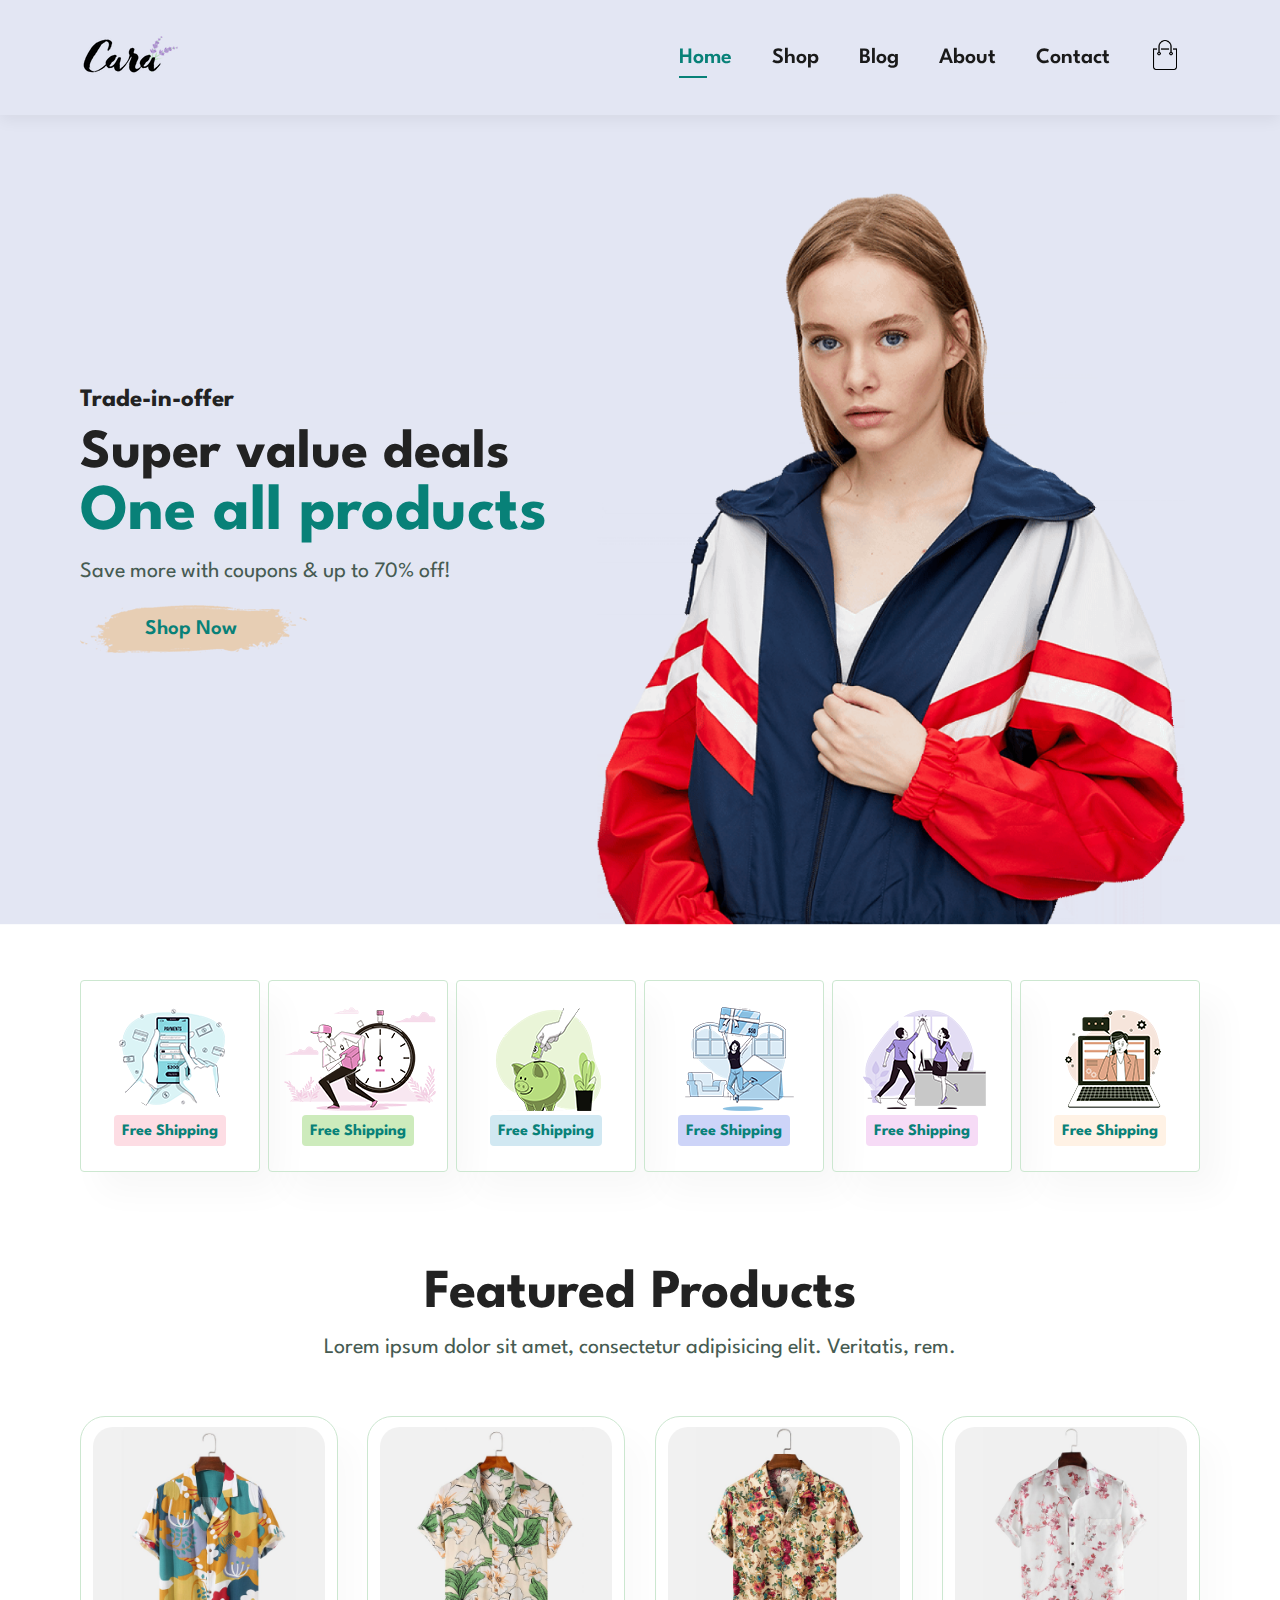
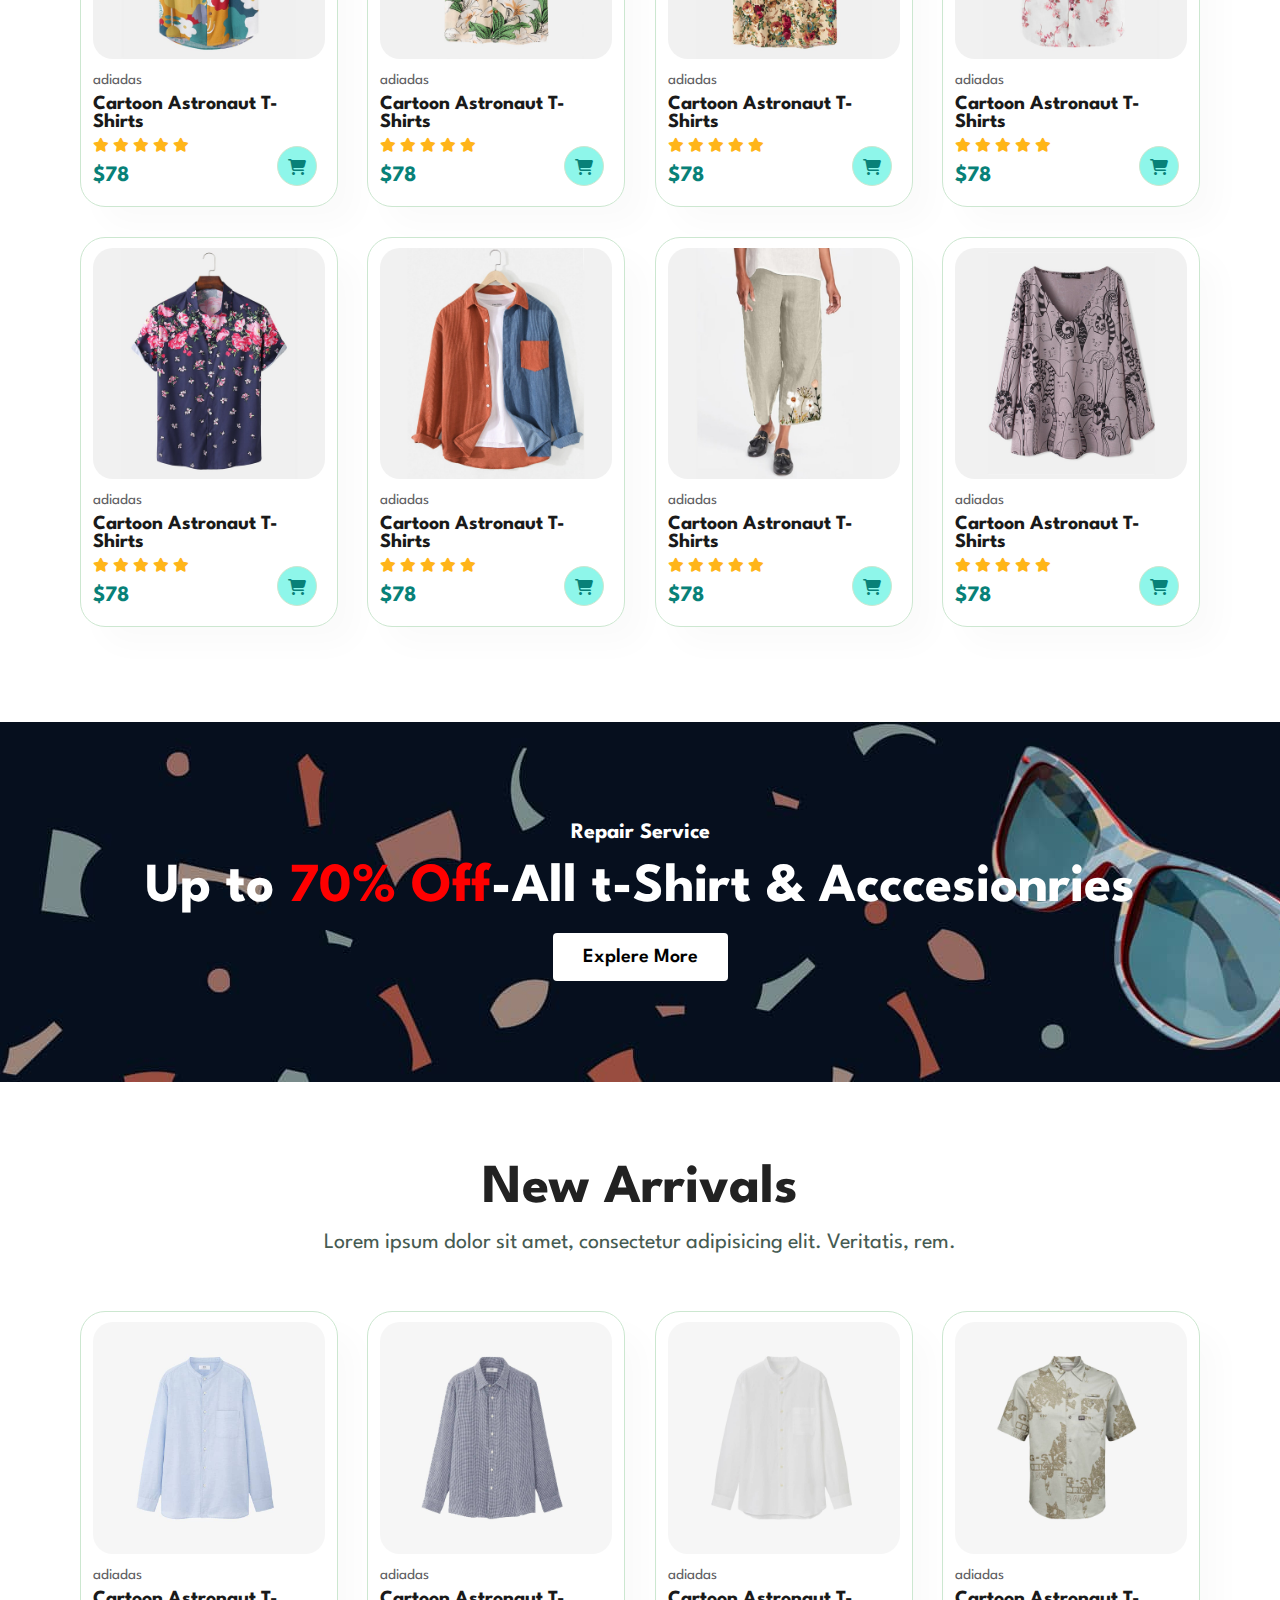
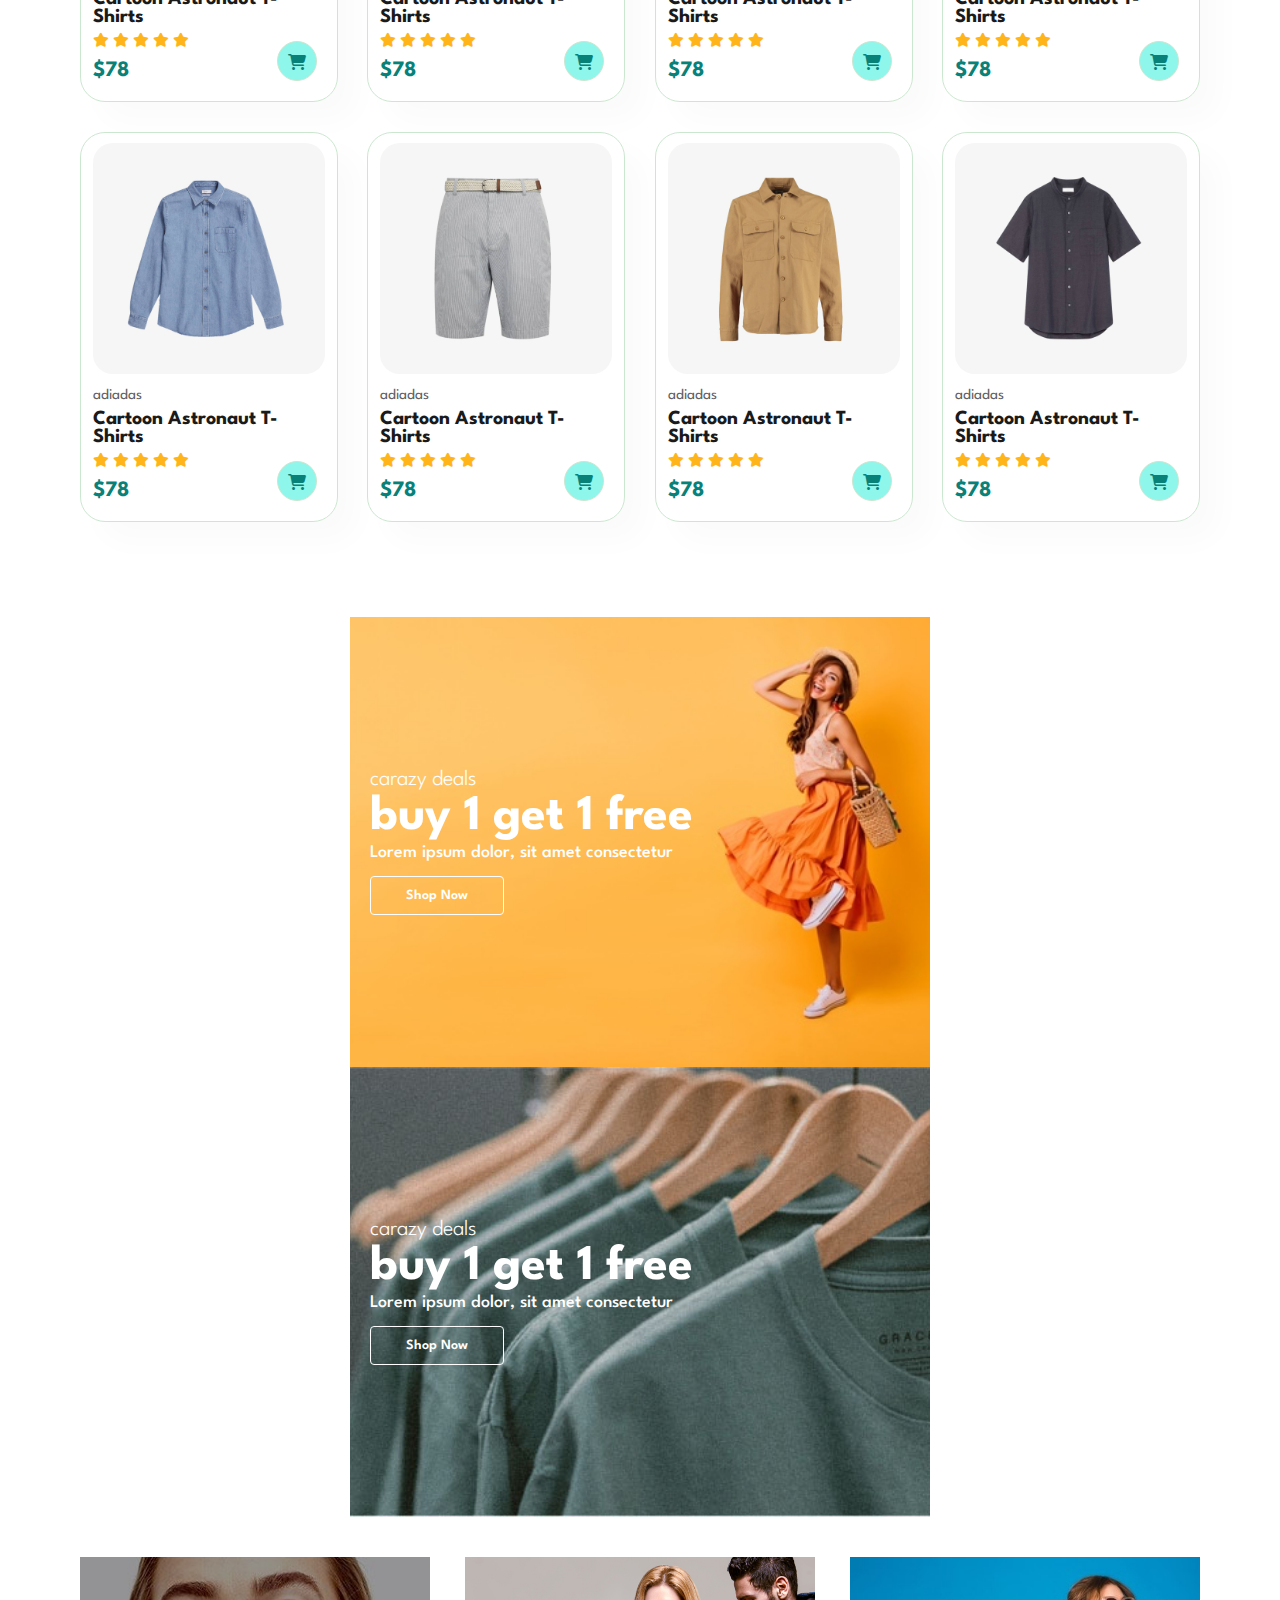
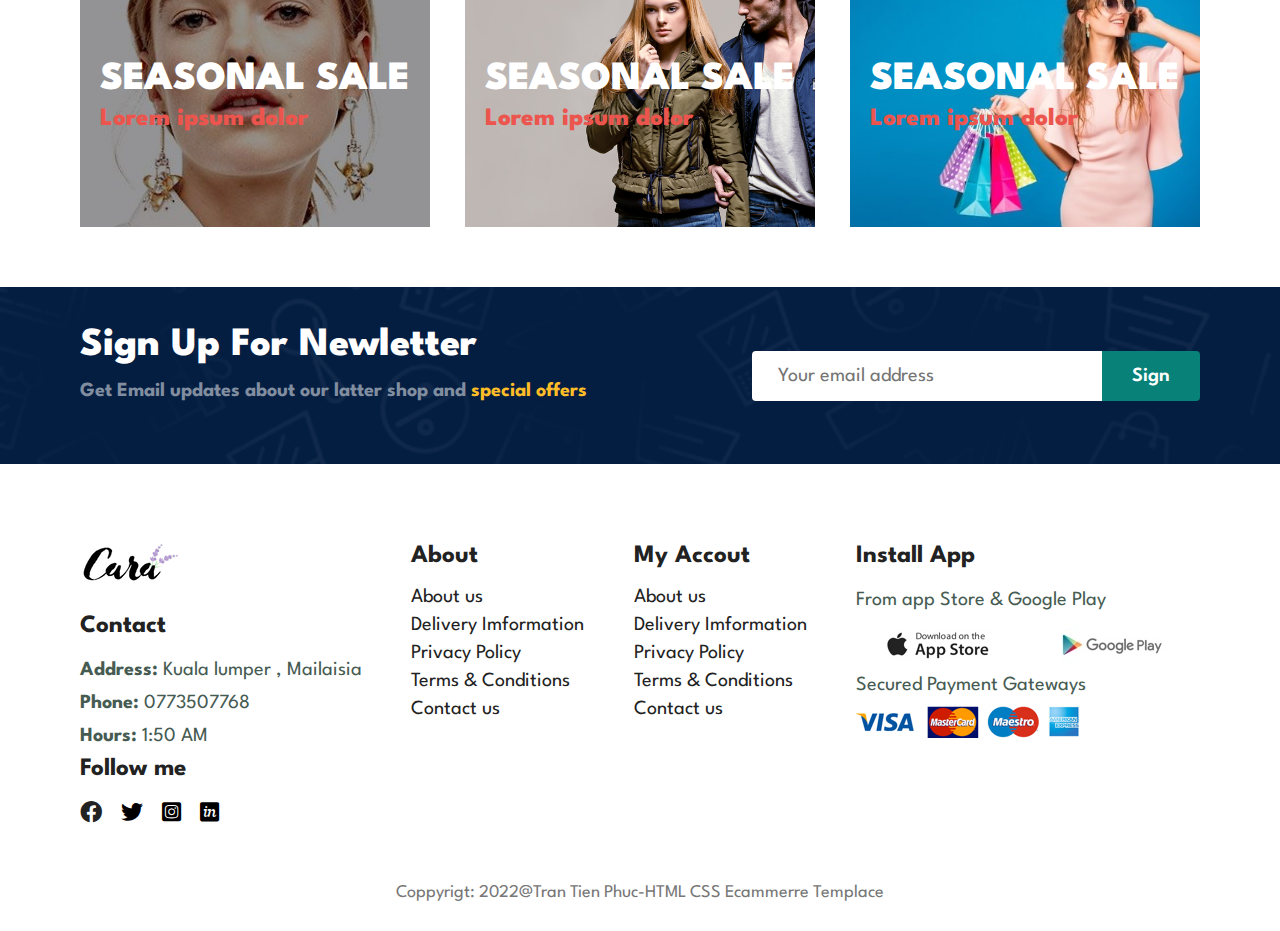
<file: index.html>
<!DOCTYPE html>
<html lang="en">
<head>
    <meta charset="UTF-8">
    <meta http-equiv="X-UA-Compatible" content="IE=edge">
    <meta name="viewport" content="width=device-width, initial-scale=1.0">
    <link rel="stylesheet" href="./fontawesome-free-6.2.1-web/css/all.min.css">
    <link rel="stylesheet" href="css.css">
    <title>Website</title>
</head>
<body>
    <section id="header">
        <a href="#"><img src="./img/logo.png" alt="logo" class="logo"></a>
        <div>
            <ul class="navbar">
                <li><a class="active" href="home.html">Home</a></li>
                <li><a href="shop.html">Shop</a></li>
                <li><a href="blog.html">Blog</a></li>
                <li><a href="about.html">About</a></li>
                <li><a href="contact.html">Contact</a></li>
                <li><a href="cart.html"><img src="./img/cart.png" alt="" width="30px" height="30px"></a></li>
            </ul>
        </div>
    </section>
    <section id="hero">
        <h4>Trade-in-offer</h4>
        <h2>Super value deals</h2>
        <h1>One all products</h1>
        <p>Save more with coupons & up to 70% off! </p>
        <button>Shop Now</button>
    </section>
    <section id="feature" class="section-p1">
        <div class="fe-box">
            <img src="./img/features/f1.png" alt="">
            <h6>Free Shipping</h6>
        </div>
        <div class="fe-box">
            <img src="./img/features/f2.png" alt="">
            <h6>Free Shipping</h6>
        </div>
        <div class="fe-box">
            <img src="./img/features/f3.png" alt="">
            <h6>Free Shipping</h6>
        </div>
        <div class="fe-box">
            <img src="./img/features/f4.png" alt="">
            <h6>Free Shipping</h6>
        </div>
        <div class="fe-box">
            <img src="./img/features/f5.png" alt="">
            <h6>Free Shipping</h6>
        </div>
        <div class="fe-box">
            <img src="./img/features/f6.png" alt="">
            <h6>Free Shipping</h6>
        </div>
    </section>
    <section id="product-1" class="section-p1">
        <h2>Featured Products</h2>
        <p>Lorem ipsum dolor sit amet, consectetur adipisicing elit. Veritatis, rem.</p>
        <div class="pro-container">
            <div class="pro">
                <img src="./img/products/f1.jpg" alt="">
               <div class="des">
                <span>adiadas</span>
                <h5>Cartoon Astronaut T-Shirts</h5>
                <div class="star">
                    <i class="fa-sharp fa-solid fa-star"></i>
                    <i class="fa-sharp fa-solid fa-star"></i>
                    <i class="fa-sharp fa-solid fa-star"></i>
                    <i class="fa-sharp fa-solid fa-star"></i>
                    <i class="fa-sharp fa-solid fa-star"></i>
                </div>
                <h4>$78</h4>
               </div>
                <a href="#"><i class="fa-sharp fa-solid fa-cart-shopping cart"></i></a>
            </div> 
            <div class="pro">
                <img src="./img/products/f2.jpg" alt="">
               <div class="des">
                <span>adiadas</span>
                <h5>Cartoon Astronaut T-Shirts</h5>
                <div class="star">
                    <i class="fa-sharp fa-solid fa-star"></i>
                    <i class="fa-sharp fa-solid fa-star"></i>
                    <i class="fa-sharp fa-solid fa-star"></i>
                    <i class="fa-sharp fa-solid fa-star"></i>
                    <i class="fa-sharp fa-solid fa-star"></i>
                </div>
                <h4>$78</h4>
               </div>
                <a href="#"><i class="fa-sharp fa-solid fa-cart-shopping cart"></i></a>
            </div>   
            <div class="pro">
                <img src="./img/products/f3.jpg" alt="">
               <div class="des">
                <span>adiadas</span>
                <h5>Cartoon Astronaut T-Shirts</h5>
                <div class="star">
                    <i class="fa-sharp fa-solid fa-star"></i>
                    <i class="fa-sharp fa-solid fa-star"></i>
                    <i class="fa-sharp fa-solid fa-star"></i>
                    <i class="fa-sharp fa-solid fa-star"></i>
                    <i class="fa-sharp fa-solid fa-star"></i>
                </div>
                <h4>$78</h4>
               </div>
                <a href="#"><i class="fa-sharp fa-solid fa-cart-shopping cart"></i></a>
            </div>   
            <div class="pro">
                <img src="./img/products/f4.jpg" alt="">
               <div class="des">
                <span>adiadas</span>
                <h5>Cartoon Astronaut T-Shirts</h5>
                <div class="star">
                    <i class="fa-sharp fa-solid fa-star"></i>
                    <i class="fa-sharp fa-solid fa-star"></i>
                    <i class="fa-sharp fa-solid fa-star"></i>
                    <i class="fa-sharp fa-solid fa-star"></i>
                    <i class="fa-sharp fa-solid fa-star"></i>
                </div>
                <h4>$78</h4>
               </div>
                <a href="#"><i class="fa-sharp fa-solid fa-cart-shopping cart"></i></a>
            </div>   
            <div class="pro">
                <img src="./img/products/f5.jpg" alt="">
               <div class="des">
                <span>adiadas</span>
                <h5>Cartoon Astronaut T-Shirts</h5>
                <div class="star">
                    <i class="fa-sharp fa-solid fa-star"></i>
                    <i class="fa-sharp fa-solid fa-star"></i>
                    <i class="fa-sharp fa-solid fa-star"></i>
                    <i class="fa-sharp fa-solid fa-star"></i>
                    <i class="fa-sharp fa-solid fa-star"></i>
                </div>
                <h4>$78</h4>
               </div>
                <a href="#"><i class="fa-sharp fa-solid fa-cart-shopping cart"></i></a>
            </div>   
            <div class="pro">
                <img src="./img/products/f6.jpg" alt="">
               <div class="des">
                <span>adiadas</span>
                <h5>Cartoon Astronaut T-Shirts</h5>
                <div class="star">
                    <i class="fa-sharp fa-solid fa-star"></i>
                    <i class="fa-sharp fa-solid fa-star"></i>
                    <i class="fa-sharp fa-solid fa-star"></i>
                    <i class="fa-sharp fa-solid fa-star"></i>
                    <i class="fa-sharp fa-solid fa-star"></i>
                </div>
                <h4>$78</h4>
               </div>
                <a href="#"><i class="fa-sharp fa-solid fa-cart-shopping cart"></i></a>
            </div>   
            <div class="pro">
                <img src="./img/products/f7.jpg" alt="">
               <div class="des">
                <span>adiadas</span>
                <h5>Cartoon Astronaut T-Shirts</h5>
                <div class="star">
                    <i class="fa-sharp fa-solid fa-star"></i>
                    <i class="fa-sharp fa-solid fa-star"></i>
                    <i class="fa-sharp fa-solid fa-star"></i>
                    <i class="fa-sharp fa-solid fa-star"></i>
                    <i class="fa-sharp fa-solid fa-star"></i>
                </div>
                <h4>$78</h4>
               </div>
                <a href="#"><i class="fa-sharp fa-solid fa-cart-shopping cart"></i></a>
            </div>   
            <div class="pro">
                <img src="./img/products/f8.jpg" alt="">
               <div class="des">
                <span>adiadas</span>
                <h5>Cartoon Astronaut T-Shirts</h5>
                <div class="star">
                    <i class="fa-sharp fa-solid fa-star"></i>
                    <i class="fa-sharp fa-solid fa-star"></i>
                    <i class="fa-sharp fa-solid fa-star"></i>
                    <i class="fa-sharp fa-solid fa-star"></i>
                    <i class="fa-sharp fa-solid fa-star"></i>
                </div>
                <h4>$78</h4>
               </div>
                <a href="#"><i class="fa-sharp fa-solid fa-cart-shopping cart"></i></a>
            </div>   

        </div>
    </section>
    <section id="banner" class="section-m1">
        <h4>Repair Service</h4>
        <h2>Up to <span>70% Off</span>-All t-Shirt & Acccesionries</h2>
        <button class="normal">Explere More</button>
    </section>
    <section id="product-1" class="section-p1">
        <h2>New Arrivals</h2>
        <p>Lorem ipsum dolor sit amet, consectetur adipisicing elit. Veritatis, rem.</p>
        <div class="pro-container">
            <div class="pro">
                <img src="./img/products/n1.jpg" alt="">
               <div class="des">
                <span>adiadas</span>
                <h5>Cartoon Astronaut T-Shirts</h5>
                <div class="star">
                    <i class="fa-sharp fa-solid fa-star"></i>
                    <i class="fa-sharp fa-solid fa-star"></i>
                    <i class="fa-sharp fa-solid fa-star"></i>
                    <i class="fa-sharp fa-solid fa-star"></i>
                    <i class="fa-sharp fa-solid fa-star"></i>
                </div>
                <h4>$78</h4>
               </div>
                <a href="#"><i class="fa-sharp fa-solid fa-cart-shopping cart"></i></a>
            </div> 
            <div class="pro">
                <img src="./img/products/n2.jpg" alt="">
               <div class="des">
                <span>adiadas</span>
                <h5>Cartoon Astronaut T-Shirts</h5>
                <div class="star">
                    <i class="fa-sharp fa-solid fa-star"></i>
                    <i class="fa-sharp fa-solid fa-star"></i>
                    <i class="fa-sharp fa-solid fa-star"></i>
                    <i class="fa-sharp fa-solid fa-star"></i>
                    <i class="fa-sharp fa-solid fa-star"></i>
                </div>
                <h4>$78</h4>
               </div>
                <a href="#"><i class="fa-sharp fa-solid fa-cart-shopping cart"></i></a>
            </div>   
            <div class="pro">
                <img src="./img/products/n3.jpg" alt="">
               <div class="des">
                <span>adiadas</span>
                <h5>Cartoon Astronaut T-Shirts</h5>
                <div class="star">
                    <i class="fa-sharp fa-solid fa-star"></i>
                    <i class="fa-sharp fa-solid fa-star"></i>
                    <i class="fa-sharp fa-solid fa-star"></i>
                    <i class="fa-sharp fa-solid fa-star"></i>
                    <i class="fa-sharp fa-solid fa-star"></i>
                </div>
                <h4>$78</h4>
               </div>
                <a href="#"><i class="fa-sharp fa-solid fa-cart-shopping cart"></i></a>
            </div>   
            <div class="pro">
                <img src="./img/products/n4.jpg" alt="">
               <div class="des">
                <span>adiadas</span>
                <h5>Cartoon Astronaut T-Shirts</h5>
                <div class="star">
                    <i class="fa-sharp fa-solid fa-star"></i>
                    <i class="fa-sharp fa-solid fa-star"></i>
                    <i class="fa-sharp fa-solid fa-star"></i>
                    <i class="fa-sharp fa-solid fa-star"></i>
                    <i class="fa-sharp fa-solid fa-star"></i>
                </div>
                <h4>$78</h4>
               </div>
                <a href="#"><i class="fa-sharp fa-solid fa-cart-shopping cart"></i></a>
            </div>   
            <div class="pro">
                <img src="./img/products/n5.jpg" alt="">
               <div class="des">
                <span>adiadas</span>
                <h5>Cartoon Astronaut T-Shirts</h5>
                <div class="star">
                    <i class="fa-sharp fa-solid fa-star"></i>
                    <i class="fa-sharp fa-solid fa-star"></i>
                    <i class="fa-sharp fa-solid fa-star"></i>
                    <i class="fa-sharp fa-solid fa-star"></i>
                    <i class="fa-sharp fa-solid fa-star"></i>
                </div>
                <h4>$78</h4>
               </div>
                <a href="#"><i class="fa-sharp fa-solid fa-cart-shopping cart"></i></a>
            </div>   
            <div class="pro">
                <img src="./img/products/n6.jpg" alt="">
               <div class="des">
                <span>adiadas</span>
                <h5>Cartoon Astronaut T-Shirts</h5>
                <div class="star">
                    <i class="fa-sharp fa-solid fa-star"></i>
                    <i class="fa-sharp fa-solid fa-star"></i>
                    <i class="fa-sharp fa-solid fa-star"></i>
                    <i class="fa-sharp fa-solid fa-star"></i>
                    <i class="fa-sharp fa-solid fa-star"></i>
                </div>
                <h4>$78</h4>
               </div>
                <a href="#"><i class="fa-sharp fa-solid fa-cart-shopping cart"></i></a>
            </div>   
            <div class="pro">
                <img src="./img/products/n7.jpg" alt="">
               <div class="des">
                <span>adiadas</span>
                <h5>Cartoon Astronaut T-Shirts</h5>
                <div class="star">
                    <i class="fa-sharp fa-solid fa-star"></i>
                    <i class="fa-sharp fa-solid fa-star"></i>
                    <i class="fa-sharp fa-solid fa-star"></i>
                    <i class="fa-sharp fa-solid fa-star"></i>
                    <i class="fa-sharp fa-solid fa-star"></i>
                </div>
                <h4>$78</h4>
               </div>
                <a href="#"><i class="fa-sharp fa-solid fa-cart-shopping cart"></i></a>
            </div>   
            <div class="pro">
                <img src="./img/products/n8.jpg" alt="">
               <div class="des">
                <span>adiadas</span>
                <h5>Cartoon Astronaut T-Shirts</h5>
                <div class="star">
                    <i class="fa-sharp fa-solid fa-star"></i>
                    <i class="fa-sharp fa-solid fa-star"></i>
                    <i class="fa-sharp fa-solid fa-star"></i>
                    <i class="fa-sharp fa-solid fa-star"></i>
                    <i class="fa-sharp fa-solid fa-star"></i>
                </div>
                <h4>$78</h4>
               </div>
                <a href="#"><i class="fa-sharp fa-solid fa-cart-shopping cart"></i></a>
            </div>   

        </div>
    </section>
    <section id="sm-banner" class="section-p1">
        <div class="banner-box">
            <h4>carazy deals</h4>
            <h2>buy 1 get 1 free</h2>
            <span>Lorem ipsum dolor, sit amet consectetur</span>
            <button class="white">Shop Now</button>
        </div>
        <div class="banner-box banner-box-2">
            <h4>carazy deals</h4>
            <h2>buy 1 get 1 free</h2>
            <span>Lorem ipsum dolor, sit amet consectetur</span>
            <button class="white">Shop Now</button>
        </div>
    </section>
    <section id="banner3">
        <div class="banner-box">
            <h2>SEASONAL SALE</h2>
            <h3>Lorem ipsum dolor</h3>
        </div>
        <div class="banner-box banner-box3">
            <h2>SEASONAL SALE</h2>
            <h3>Lorem ipsum dolor</h3>
        </div>
        <div class="banner-box banner-box4">
            <h2>SEASONAL SALE</h2>
            <h3>Lorem ipsum dolor</h3>
        </div>
    </section>
    <section id="newletter" class="section-p1 section-m1">
        <div class="newtext">
            <h4>Sign Up For Newletter</h4>
            <p>Get Email updates about our latter shop and <span>special offers</span></p>
        </div>
        <div class="form">
            <input type="text" placeholder="Your email address">
            <button class="normal">Sign</button>
        </div>
    </section>
    <footer class="section-p1">
        <div class="col">
            <img src="./img/logo.png" alt="" class="logo">
            <h4>Contact</h4>
            <p class="footer-des"><strong>Address:</strong> Kuala lumper , Mailaisia</p>
            <p class="footer-des"><strong>Phone:</strong> 0773507768</p>
            <p class="footer-des"><strong>Hours:</strong> 1:50 AM</p>
            <div class="follow">
                <h4>Follow me</h4>
            <a href="https://www.facebook.com/Chongaythanhconggg/" target="_blank"><i class="fa-brands fa-facebook"></i></a>
            <i class="fa-brands fa-twitter"></i>
            <i class="fa-brands fa-square-instagram"></i>
            <i class="fa-brands fa-invision"></i>
            </div>
        </div>
        <div class="col">
            <h4>About</h4>
            <a href="">About us</a>
            <a href="">Delivery Imformation</a>
            <a href="">Privacy Policy</a>
            <a href="">Terms & Conditions</a>
            <a href="">Contact us</a>
        </div>
        <div class="col">
            <h4>My Accout</h4>
            <a href="">About us</a>
            <a href="">Delivery Imformation</a>
            <a href="">Privacy Policy</a>
            <a href="">Terms & Conditions</a>
            <a href="">Contact us</a>
        </div>
        <div class="col-install">
            <h4>Install App</h4>
            <p>From app Store & Google Play</p>
            <div class="row">
                <img src="./img/pay/app.jpg" alt="">
                <img src="./img/pay/play.jpg" alt="">
            </div>
            <p>Secured Payment Gateways</p>
            <img src="./img/pay/pay.png" alt="">
        </div>
    </footer>
    <div class="cop">Coppyrigt: 2022@Tran Tien Phuc-HTML CSS Ecammerre Templace</div>
</body>
</html>
</file>
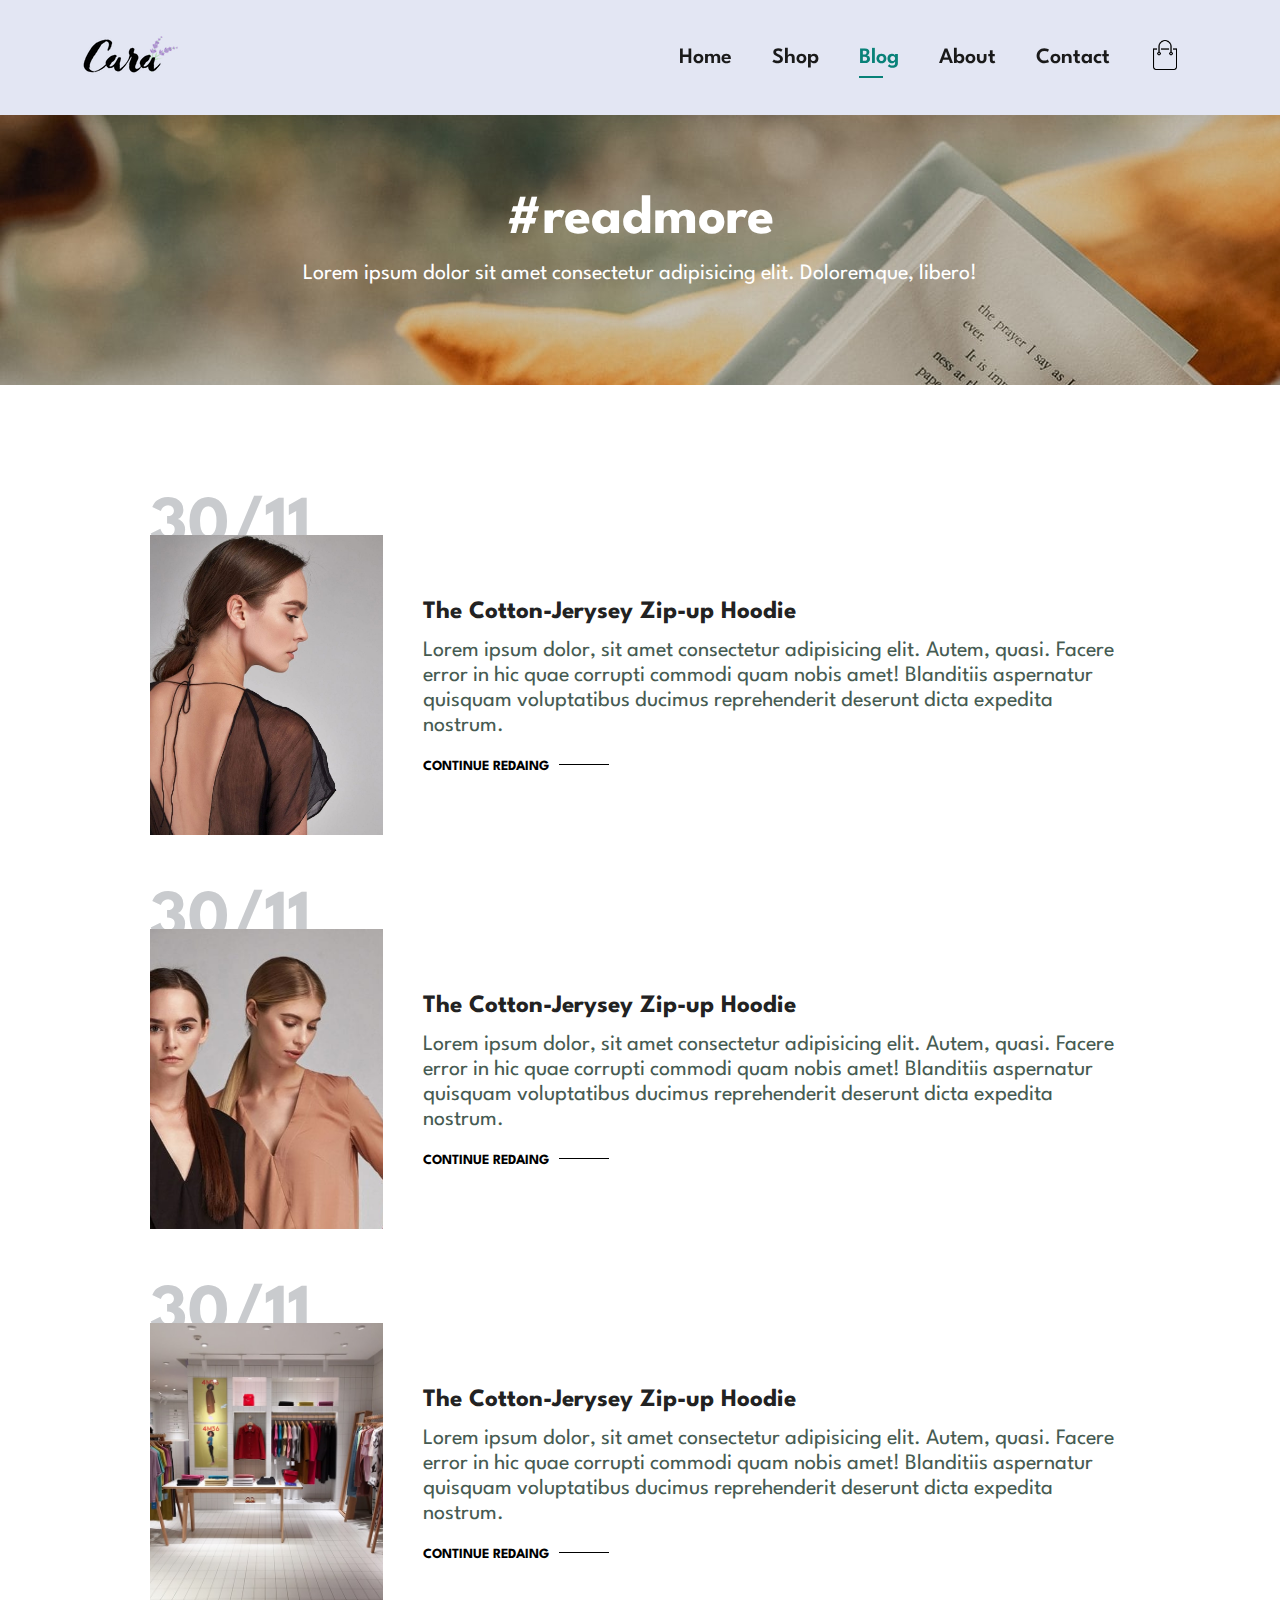
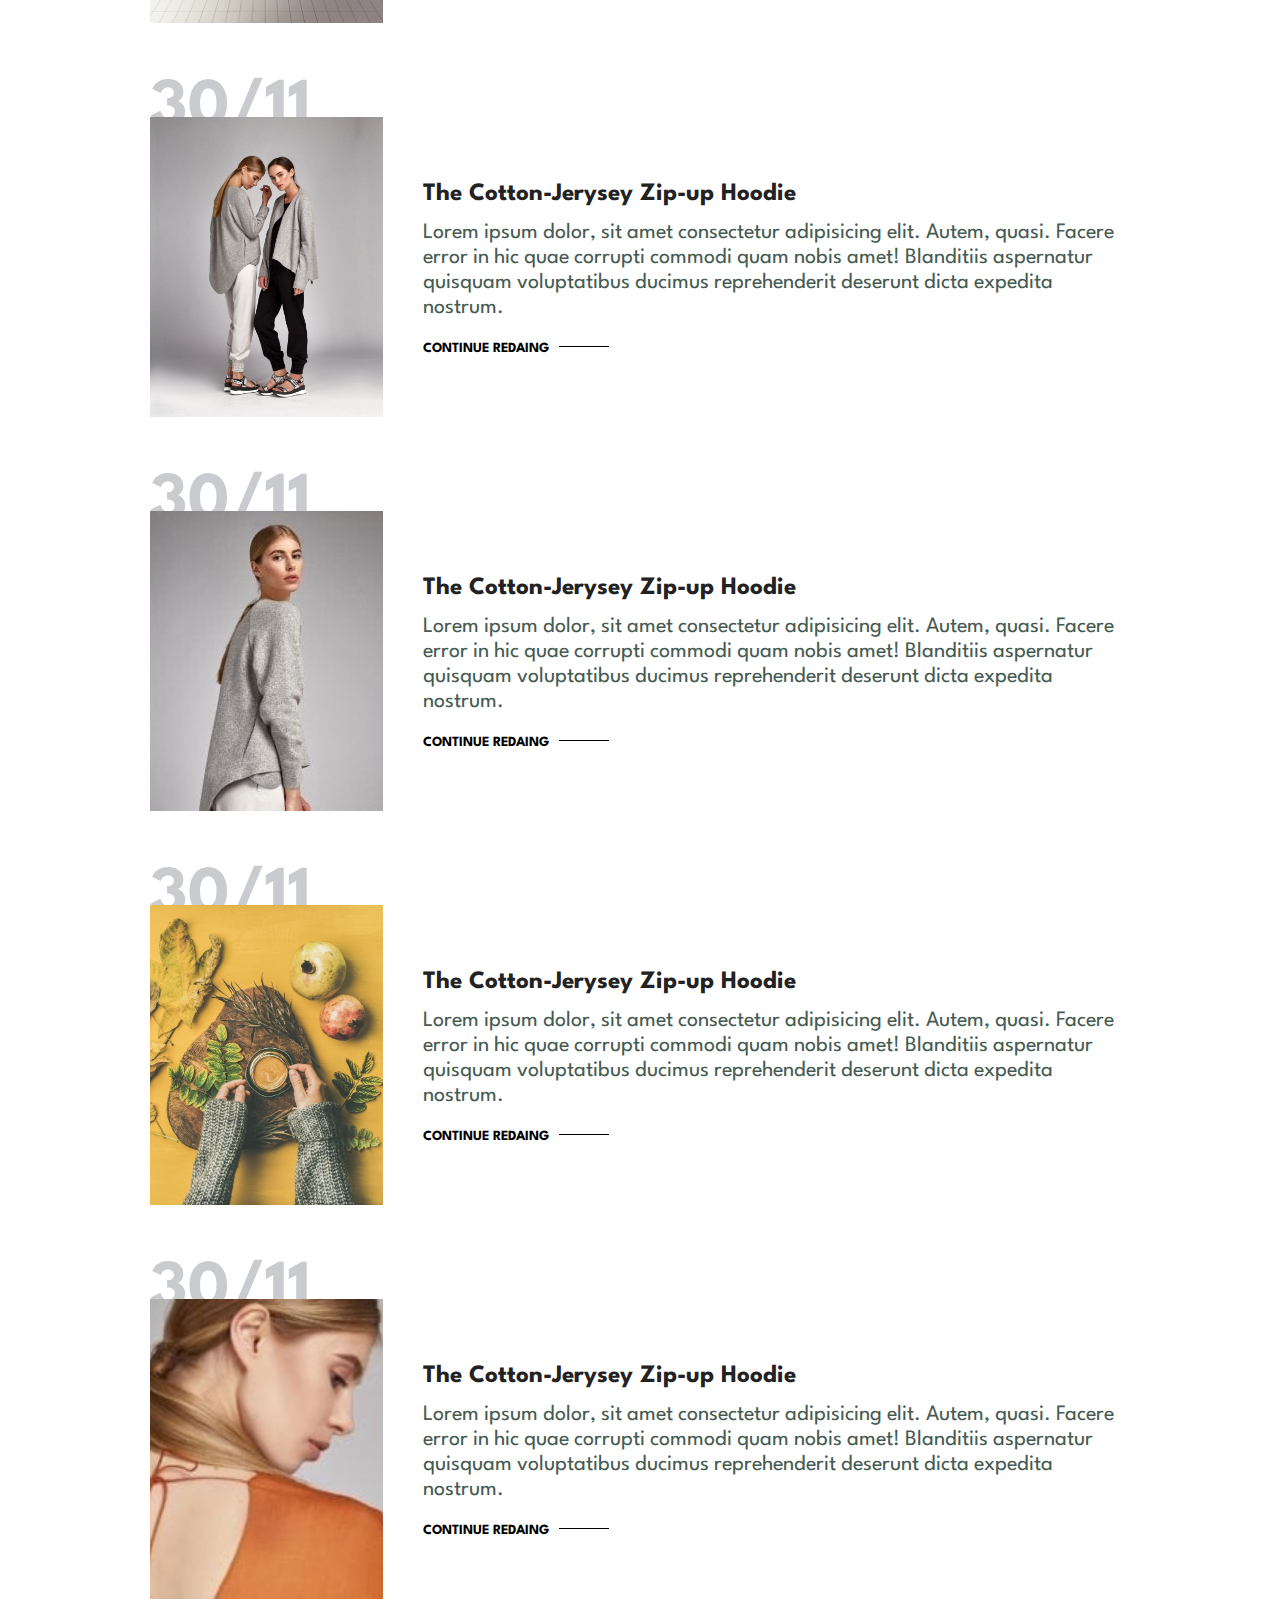
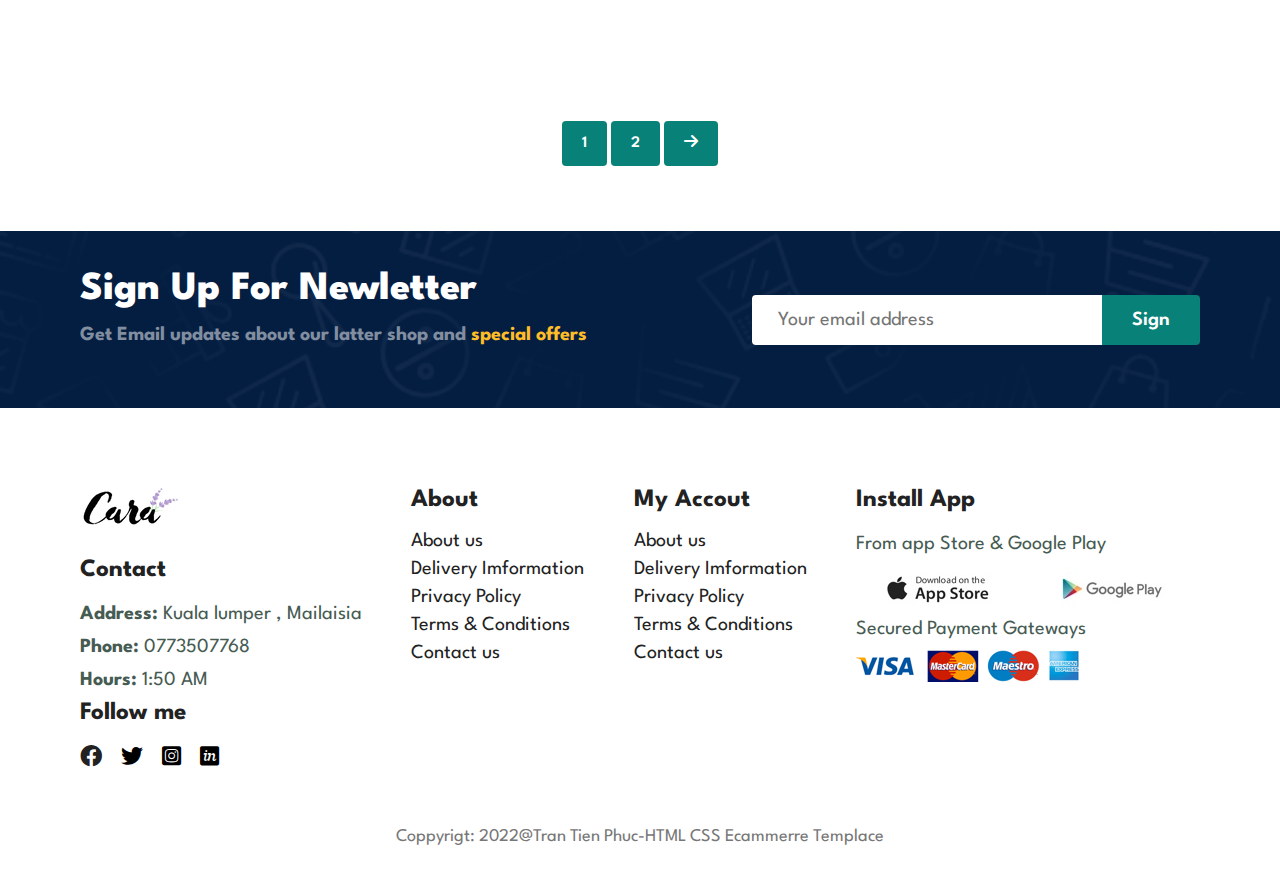
<file: blog.html>
<!DOCTYPE html>
<html lang="en">
<head>
    <meta charset="UTF-8">
    <meta http-equiv="X-UA-Compatible" content="IE=edge">
    <meta name="viewport" content="width=device-width, initial-scale=1.0">
    <link rel="stylesheet" href="./fontawesome-free-6.2.1-web/css/all.min.css">
    <link rel="stylesheet" href="css.css">
    <title>Website</title>
</head>
<body>
    <section id="header">
        <a href="#"><img src="./img/logo.png" alt="logo" class="logo"></a>
        <div>
            <ul class="navbar">
                <li><a href="index.html">Home</a></li>
                <li><a href="shop.html">Shop</a></li>
                <li><a class="active" href="blog.html">Blog</a></li>
                <li><a href="about.html">About</a></li>
                <li><a href="contact.html">Contact</a></li>
                <li><a href="cart.html"><img src="./img/cart.png" alt="" width="30px" height="30px"></a></li>
            </ul>
        </div>
    </section>
    <section id="page-header" class="blog-header">     
        <h2>#readmore</h2>   
        <p>Lorem ipsum dolor sit amet consectetur adipisicing elit. Doloremque, libero! </p>  
    </section>
    <section id="blog">
        <div class="blog-box">
            <div class="blog-img">
                <img src="./img/blog/b1.jpg" alt="">
            </div>
            <div class="blog-details">
                <h4>The Cotton-Jerysey Zip-up Hoodie</h4>
                <p>Lorem ipsum dolor, sit amet consectetur adipisicing elit. Autem, quasi. Facere error in hic quae corrupti commodi quam nobis amet! Blanditiis aspernatur quisquam voluptatibus ducimus reprehenderit deserunt dicta expedita nostrum.</p>
                <a href="">CONTINUE REDAING</a>
            </div>
            <h1>30/11</h1>
        </div>
        <div class="blog-box">
            <div class="blog-img">
                <img src="./img/blog/b2.jpg" alt="">
            </div>
            <div class="blog-details">
                <h4>The Cotton-Jerysey Zip-up Hoodie</h4>
                <p>Lorem ipsum dolor, sit amet consectetur adipisicing elit. Autem, quasi. Facere error in hic quae corrupti commodi quam nobis amet! Blanditiis aspernatur quisquam voluptatibus ducimus reprehenderit deserunt dicta expedita nostrum.</p>
                <a href="">CONTINUE REDAING</a>
            </div>
            <h1>30/11</h1>
        </div>
        <div class="blog-box">
            <div class="blog-img">
                <img src="./img/blog/b3.jpg" alt="">
            </div>
            <div class="blog-details">
                <h4>The Cotton-Jerysey Zip-up Hoodie</h4>
                <p>Lorem ipsum dolor, sit amet consectetur adipisicing elit. Autem, quasi. Facere error in hic quae corrupti commodi quam nobis amet! Blanditiis aspernatur quisquam voluptatibus ducimus reprehenderit deserunt dicta expedita nostrum.</p>
                <a href="">CONTINUE REDAING</a>
            </div>
            <h1>30/11</h1>
        </div>
        <div class="blog-box">
            <div class="blog-img">
                <img src="./img/blog/b4.jpg" alt="">
            </div>
            <div class="blog-details">
                <h4>The Cotton-Jerysey Zip-up Hoodie</h4>
                <p>Lorem ipsum dolor, sit amet consectetur adipisicing elit. Autem, quasi. Facere error in hic quae corrupti commodi quam nobis amet! Blanditiis aspernatur quisquam voluptatibus ducimus reprehenderit deserunt dicta expedita nostrum.</p>
                <a href="">CONTINUE REDAING</a>
            </div>
            <h1>30/11</h1>
        </div>
        <div class="blog-box">
            <div class="blog-img">
                <img src="./img/blog/b5.jpg" alt="">
            </div>
            <div class="blog-details">
                <h4>The Cotton-Jerysey Zip-up Hoodie</h4>
                <p>Lorem ipsum dolor, sit amet consectetur adipisicing elit. Autem, quasi. Facere error in hic quae corrupti commodi quam nobis amet! Blanditiis aspernatur quisquam voluptatibus ducimus reprehenderit deserunt dicta expedita nostrum.</p>
                <a href="">CONTINUE REDAING</a>
            </div>
            <h1>30/11</h1>
        </div>
        <div class="blog-box">
            <div class="blog-img">
                <img src="./img/blog/b6.jpg" alt="">
            </div>
            <div class="blog-details">
                <h4>The Cotton-Jerysey Zip-up Hoodie</h4>
                <p>Lorem ipsum dolor, sit amet consectetur adipisicing elit. Autem, quasi. Facere error in hic quae corrupti commodi quam nobis amet! Blanditiis aspernatur quisquam voluptatibus ducimus reprehenderit deserunt dicta expedita nostrum.</p>
                <a href="">CONTINUE REDAING</a>
            </div>
            <h1>30/11</h1>
        </div>
        <div class="blog-box">
            <div class="blog-img">
                <img src="./img/blog/b7.jpg" alt="">
            </div>
            <div class="blog-details">
                <h4>The Cotton-Jerysey Zip-up Hoodie</h4>
                <p>Lorem ipsum dolor, sit amet consectetur adipisicing elit. Autem, quasi. Facere error in hic quae corrupti commodi quam nobis amet! Blanditiis aspernatur quisquam voluptatibus ducimus reprehenderit deserunt dicta expedita nostrum.</p>
                <a href="">CONTINUE REDAING</a>
            </div>
            <h1>30/11</h1>
        </div>
    </section>
    <section id="pagination" class="section-p1">
        <a href="#">1</a>
        <a href="#">2</a>
        <a href="#"><i class="fa-solid fa-arrow-right"></i></a>
    </section>
    <section id="newletter" class="section-p1 section-m1">
        <div class="newtext">
            <h4>Sign Up For Newletter</h4>
            <p>Get Email updates about our latter shop and <span>special offers</span></p>
        </div>
        <div class="form">
            <input type="text" placeholder="Your email address">
            <button class="normal">Sign</button>
        </div>
    </section>
    <footer class="section-p1">
        <div class="col">
            <img src="./img/logo.png" alt="" class="logo">
            <h4>Contact</h4>
            <p class="footer-des"><strong>Address:</strong> Kuala lumper , Mailaisia</p>
            <p class="footer-des"><strong>Phone:</strong> 0773507768</p>
            <p class="footer-des"><strong>Hours:</strong> 1:50 AM</p>
            <div class="follow">
                <h4>Follow me</h4>
            <a href="https://www.facebook.com/Chongaythanhconggg/" target="_blank"><i class="fa-brands fa-facebook"></i></a>
            <i class="fa-brands fa-twitter"></i>
            <i class="fa-brands fa-square-instagram"></i>
            <i class="fa-brands fa-invision"></i>
            </div>
        </div>
        <div class="col">
            <h4>About</h4>
            <a href="">About us</a>
            <a href="">Delivery Imformation</a>
            <a href="">Privacy Policy</a>
            <a href="">Terms & Conditions</a>
            <a href="">Contact us</a>
        </div>
        <div class="col">
            <h4>My Accout</h4>
            <a href="">About us</a>
            <a href="">Delivery Imformation</a>
            <a href="">Privacy Policy</a>
            <a href="">Terms & Conditions</a>
            <a href="">Contact us</a>
        </div>
        <div class="col-install">
            <h4>Install App</h4>
            <p>From app Store & Google Play</p>
            <div class="row">
                <img src="./img/pay/app.jpg" alt="">
                <img src="./img/pay/play.jpg" alt="">
            </div>
            <p>Secured Payment Gateways</p>
            <img src="./img/pay/pay.png" alt="">
        </div>
    </footer>
    <div class="cop">Coppyrigt: 2022@Tran Tien Phuc-HTML CSS Ecammerre Templace</div>
</body>
</html>
</file>
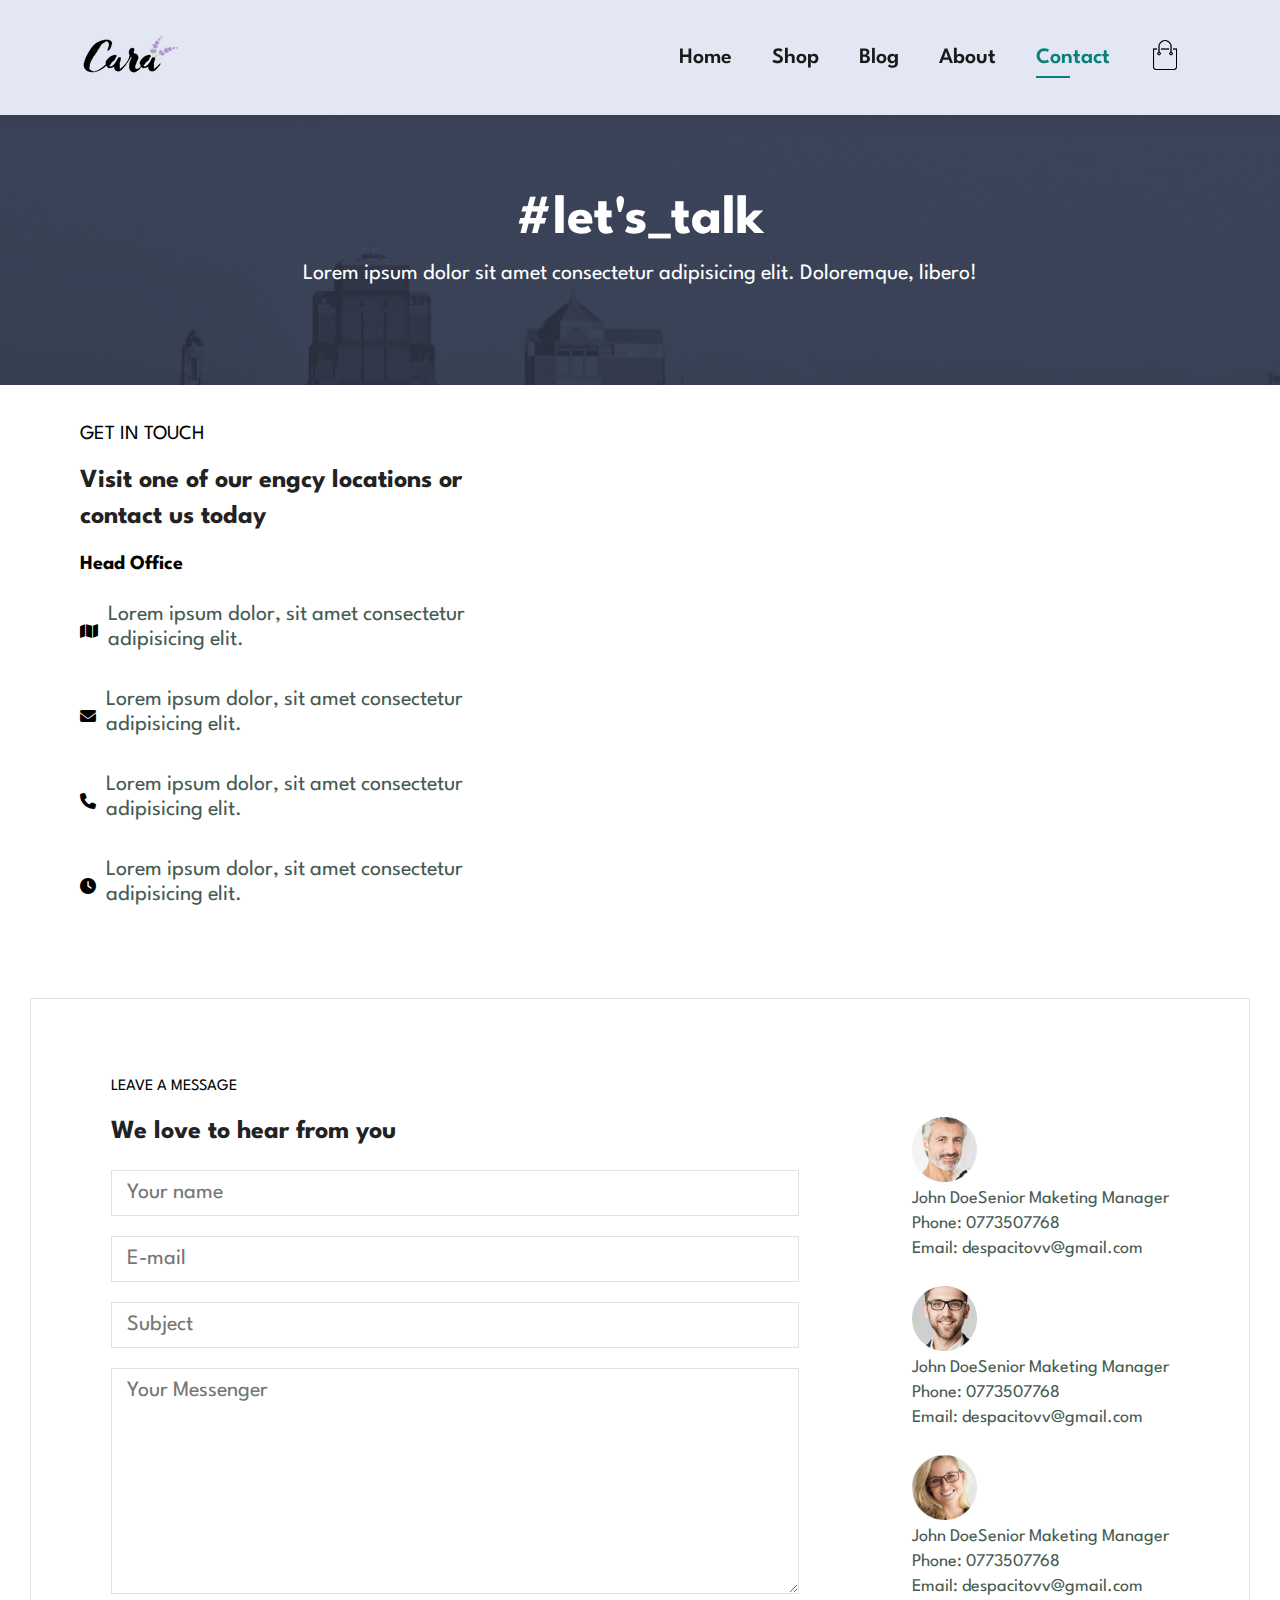
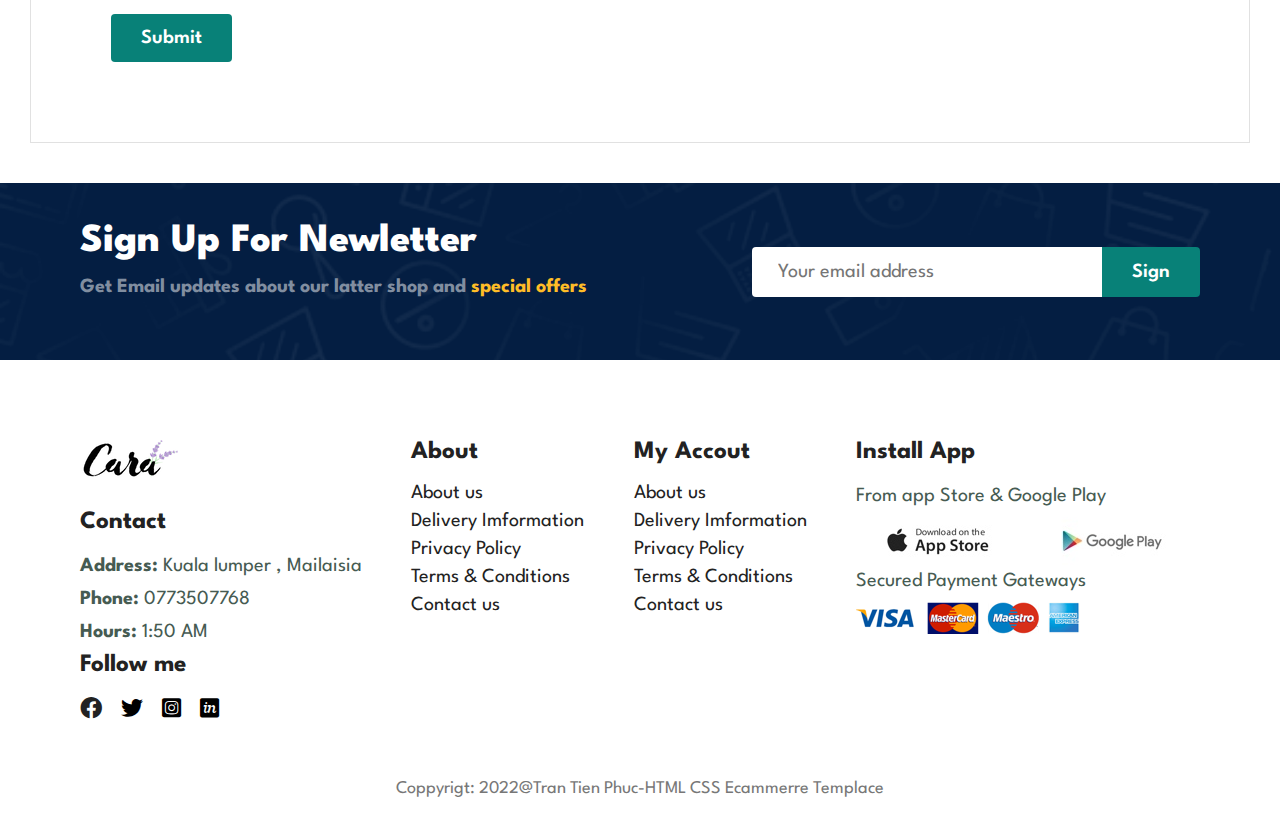
<file: contact.html>
<!DOCTYPE html>
<html lang="en">
<head>
    <meta charset="UTF-8">
    <meta http-equiv="X-UA-Compatible" content="IE=edge">
    <meta name="viewport" content="width=device-width, initial-scale=1.0">
    <link rel="stylesheet" href="./fontawesome-free-6.2.1-web/css/all.min.css">
    <link rel="stylesheet" href="css.css">
    <title>Website</title>
</head>
<body>
    <section id="header">
        <a href="#"><img src="./img/logo.png" alt="logo" class="logo"></a>
        <div>
            <ul class="navbar">
                <li><a href="index.html">Home</a></li>
                <li><a href="shop.html">Shop</a></li>
                <li><a href="blog.html">Blog</a></li>
                <li><a href="about.html">About</a></li>
                <li><a class="active" href="contact.html">Contact</a></li>
                <li><a href="cart.html"><img src="./img/cart.png" alt="" width="30px" height="30px"></a></li>
            </ul>
        </div>
    </section>
    <section id="page-header" class="about-header">     
        <h2>#let's_talk</h2>   
        <p>Lorem ipsum dolor sit amet consectetur adipisicing elit. Doloremque, libero! </p>  
    </section>
    <section id="contact-details" class="section-p1">
        <div class="details">
            <span>GET IN TOUCH</span>
            <h2>Visit one of our engcy locations or contact us today</h2>
            <h3>Head Office</h3>
            <div>
                <li>
                    <i class="fa-solid fa-map"></i>
                    <p>Lorem ipsum dolor, sit amet consectetur adipisicing elit.</p>
                </li>
                <li>
                    <i class="fa-solid fa-envelope"></i>
                    <p>Lorem ipsum dolor, sit amet consectetur adipisicing elit.</p>
                </li>
                <li>
                    <i class="fa-solid fa-phone"></i>
                    <p>Lorem ipsum dolor, sit amet consectetur adipisicing elit.</p>
                </li>
                <li>
                    <i class="fa-solid fa-clock"></i>
                    <p>Lorem ipsum dolor, sit amet consectetur adipisicing elit.</p>
                </li>
            </div>
        </div>
        <div class="map">
            <iframe src="https://www.google.com/maps/embed?pb=!1m18!1m12!1m3!1d2469.808802525475!2d-1.2565554844074744!3d51.754819700403665!2m3!1f0!2f0!3f0!3m2!1i1024!2i768!4f13.1!3m3!1m2!1s0x4876c6a9ef8c485b%3A0xd2ff1883a001afed!2zxJDhuqFpIGjhu41jIE94Zm9yZA!5e0!3m2!1svi!2s!4v1669778789939!5m2!1svi!2s" width="600" height="450" style="border:0;" allowfullscreen="" loading="lazy" referrerpolicy="no-referrer-when-downgrade"></iframe>
        </div>
    </section>
    <section id="form-details">
        <form action="">
            <span>LEAVE A MESSAGE</span>
            <h2>We love to hear from you</h2>
            <input type="text" placeholder="Your name">
            <input type="text" placeholder="E-mail">
            <input type="text" placeholder="Subject">
            <textarea name="" id="" cols="30" rows="10" placeholder="Your Messenger"></textarea>
            <button class="normal">Submit</button>
        </form>
        <div class="people">
            <div>
                <img src="./img/people/1.png" alt="">
                <p><span>John Doe</span>Senior Maketing Manager<br>Phone: 0773507768<br>Email: despacitovv@gmail.com</p>
            </div>
            <div>
                <img src="./img/people/2.png" alt="">
                <p><span>John Doe</span>Senior Maketing Manager<br>Phone: 0773507768<br>Email: despacitovv@gmail.com</p>
            </div>
            <div>
                <img src="./img/people/3.png" alt="">
                <p><span>John Doe</span>Senior Maketing Manager<br>Phone: 0773507768<br>Email: despacitovv@gmail.com</p>
            </div>
        </div>
    </section>
    <section id="newletter" class="section-p1 section-m1">
        <div class="newtext">
            <h4>Sign Up For Newletter</h4>
            <p>Get Email updates about our latter shop and <span>special offers</span></p>
        </div>
        <div class="form">
            <input type="text" placeholder="Your email address">
            <button class="normal">Sign</button>
        </div>
    </section>
    <footer class="section-p1">
        <div class="col">
            <img src="./img/logo.png" alt="" class="logo">
            <h4>Contact</h4>
            <p class="footer-des"><strong>Address:</strong> Kuala lumper , Mailaisia</p>
            <p class="footer-des"><strong>Phone:</strong> 0773507768</p>
            <p class="footer-des"><strong>Hours:</strong> 1:50 AM</p>
            <div class="follow">
                <h4>Follow me</h4>
            <a href="https://www.facebook.com/Chongaythanhconggg/" target="_blank"><i class="fa-brands fa-facebook"></i></a>
            <i class="fa-brands fa-twitter"></i>
            <i class="fa-brands fa-square-instagram"></i>
            <i class="fa-brands fa-invision"></i>
            </div>
        </div>
        <div class="col">
            <h4>About</h4>
            <a href="">About us</a>
            <a href="">Delivery Imformation</a>
            <a href="">Privacy Policy</a>
            <a href="">Terms & Conditions</a>
            <a href="">Contact us</a>
        </div>
        <div class="col">
            <h4>My Accout</h4>
            <a href="">About us</a>
            <a href="">Delivery Imformation</a>
            <a href="">Privacy Policy</a>
            <a href="">Terms & Conditions</a>
            <a href="">Contact us</a>
        </div>
        <div class="col-install">
            <h4>Install App</h4>
            <p>From app Store & Google Play</p>
            <div class="row">
                <img src="./img/pay/app.jpg" alt="">
                <img src="./img/pay/play.jpg" alt="">
            </div>
            <p>Secured Payment Gateways</p>
            <img src="./img/pay/pay.png" alt="">
        </div>
    </footer>
    <div class="cop">Coppyrigt: 2022@Tran Tien Phuc-HTML CSS Ecammerre Templace</div>
</body>
</html>
</file>
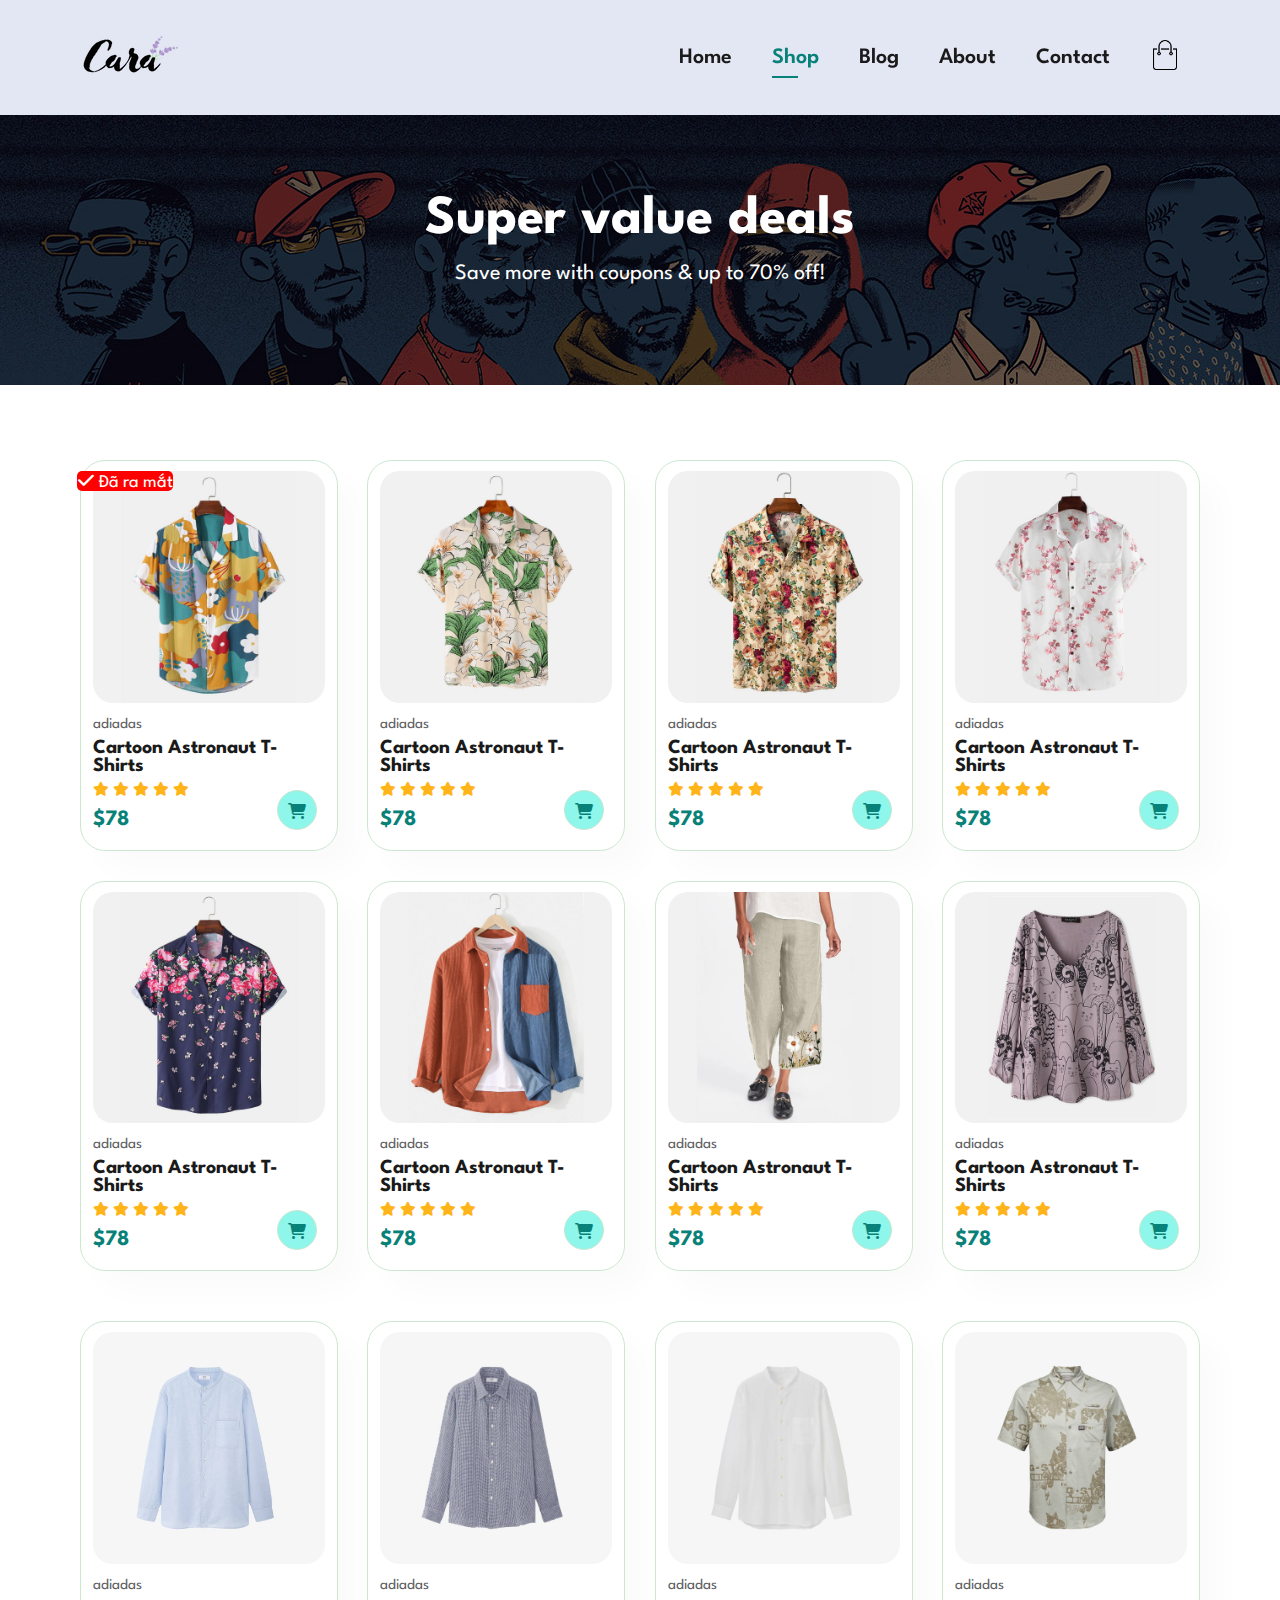
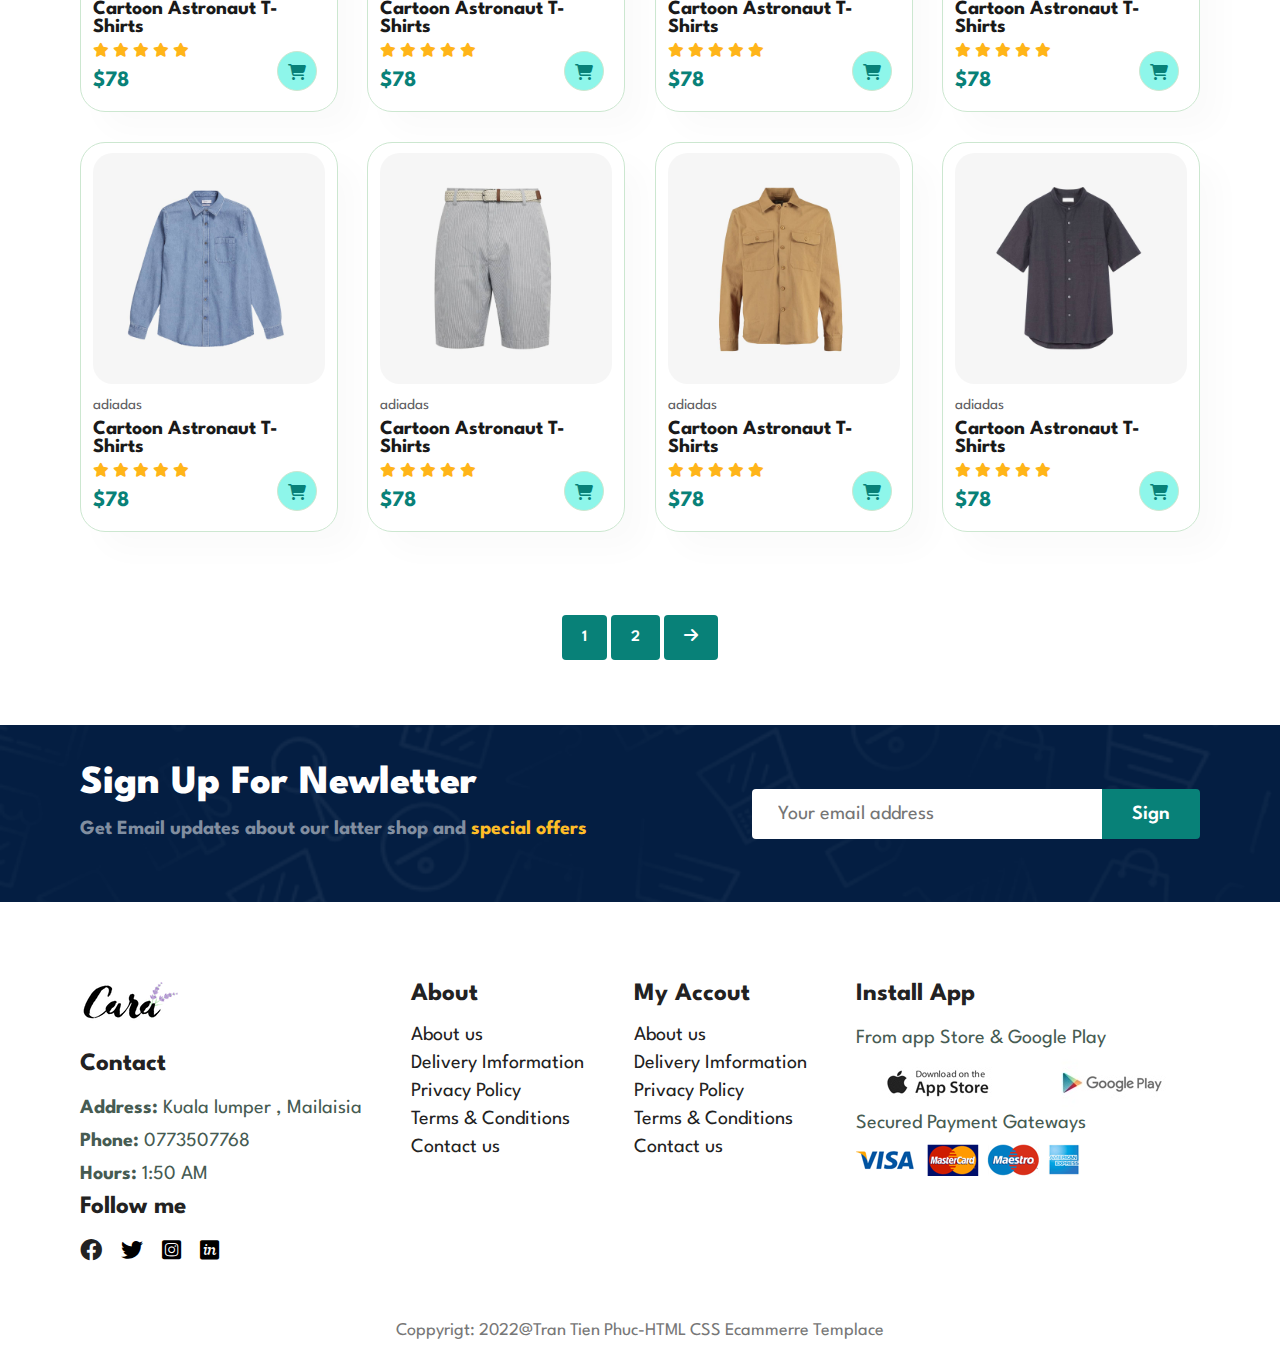
<file: shop.html>
<!DOCTYPE html>
<html lang="en">
<head>
    <meta charset="UTF-8">
    <meta http-equiv="X-UA-Compatible" content="IE=edge">
    <meta name="viewport" content="width=device-width, initial-scale=1.0">
    <link rel="stylesheet" href="./fontawesome-free-6.2.1-web/css/all.min.css">
    <link rel="stylesheet" href="css.css">
    <title>Website</title>
</head>
<body>
    <section id="header">
        <a href="#"><img src="./img/logo.png" alt="logo" class="logo"></a>
        <div>
            <ul class="navbar">
                <li><a href="index.html">Home</a></li>
                <li><a class="active" href="shop.html">Shop</a></li>
                <li><a href="blog.html">Blog</a></li>
                <li><a href="about.html">About</a></li>
                <li><a href="contact.html">Contact</a></li>
                <li><a href="cart.html"><img src="./img/cart.png" alt="" width="30px" height="30px"></a></li>
            </ul>
        </div>
    </section>
    <section id="page-header">     
        <h2>Super value deals</h2>   
        <p>Save more with coupons & up to 70% off! </p>  
    </section>
    <section id="product-1" class="section-p1">
        <div class="pro-container">
            <div class="pro" onclick="window.location.href='sproduct.html';">
                <img src="./img/products/f1.jpg" alt="">
               <div class="des">
                <span>adiadas</span>
                <h5>Cartoon Astronaut T-Shirts</h5>
                <div class="star">
                    <i class="fa-sharp fa-solid fa-star"></i>
                    <i class="fa-sharp fa-solid fa-star"></i>
                    <i class="fa-sharp fa-solid fa-star"></i>
                    <i class="fa-sharp fa-solid fa-star"></i>
                    <i class="fa-sharp fa-solid fa-star"></i>
                </div>
                <h4>$78</h4>
               </div>
                <a href="#"><i class="fa-sharp fa-solid fa-cart-shopping cart"></i></a>
                <div class="like">
                    <i class="fa-sharp fa-solid fa-check"></i>
                    Đã ra mắt
                </div>
            </div> 
            <div class="pro">
                <img src="./img/products/f2.jpg" alt="">
               <div class="des">
                <span>adiadas</span>
                <h5>Cartoon Astronaut T-Shirts</h5>
                <div class="star">
                    <i class="fa-sharp fa-solid fa-star"></i>
                    <i class="fa-sharp fa-solid fa-star"></i>
                    <i class="fa-sharp fa-solid fa-star"></i>
                    <i class="fa-sharp fa-solid fa-star"></i>
                    <i class="fa-sharp fa-solid fa-star"></i>
                </div>
                <h4>$78</h4>
               </div>
                <a href="#"><i class="fa-sharp fa-solid fa-cart-shopping cart"></i></a>
            </div>   
            <div class="pro">
                <img src="./img/products/f3.jpg" alt="">
               <div class="des">
                <span>adiadas</span>
                <h5>Cartoon Astronaut T-Shirts</h5>
                <div class="star">
                    <i class="fa-sharp fa-solid fa-star"></i>
                    <i class="fa-sharp fa-solid fa-star"></i>
                    <i class="fa-sharp fa-solid fa-star"></i>
                    <i class="fa-sharp fa-solid fa-star"></i>
                    <i class="fa-sharp fa-solid fa-star"></i>
                </div>
                <h4>$78</h4>
               </div>
                <a href="#"><i class="fa-sharp fa-solid fa-cart-shopping cart"></i></a>
            </div>   
            <div class="pro">
                <img src="./img/products/f4.jpg" alt="">
               <div class="des">
                <span>adiadas</span>
                <h5>Cartoon Astronaut T-Shirts</h5>
                <div class="star">
                    <i class="fa-sharp fa-solid fa-star"></i>
                    <i class="fa-sharp fa-solid fa-star"></i>
                    <i class="fa-sharp fa-solid fa-star"></i>
                    <i class="fa-sharp fa-solid fa-star"></i>
                    <i class="fa-sharp fa-solid fa-star"></i>
                </div>
                <h4>$78</h4>
               </div>
                <a href="#"><i class="fa-sharp fa-solid fa-cart-shopping cart"></i></a>
            </div>   
            <div class="pro">
                <img src="./img/products/f5.jpg" alt="">
               <div class="des">
                <span>adiadas</span>
                <h5>Cartoon Astronaut T-Shirts</h5>
                <div class="star">
                    <i class="fa-sharp fa-solid fa-star"></i>
                    <i class="fa-sharp fa-solid fa-star"></i>
                    <i class="fa-sharp fa-solid fa-star"></i>
                    <i class="fa-sharp fa-solid fa-star"></i>
                    <i class="fa-sharp fa-solid fa-star"></i>
                </div>
                <h4>$78</h4>
               </div>
                <a href="#"><i class="fa-sharp fa-solid fa-cart-shopping cart"></i></a>
            </div>   
            <div class="pro">
                <img src="./img/products/f6.jpg" alt="">
               <div class="des">
                <span>adiadas</span>
                <h5>Cartoon Astronaut T-Shirts</h5>
                <div class="star">
                    <i class="fa-sharp fa-solid fa-star"></i>
                    <i class="fa-sharp fa-solid fa-star"></i>
                    <i class="fa-sharp fa-solid fa-star"></i>
                    <i class="fa-sharp fa-solid fa-star"></i>
                    <i class="fa-sharp fa-solid fa-star"></i>
                </div>
                <h4>$78</h4>
               </div>
                <a href="#"><i class="fa-sharp fa-solid fa-cart-shopping cart"></i></a>
            </div>   
            <div class="pro">
                <img src="./img/products/f7.jpg" alt="">
               <div class="des">
                <span>adiadas</span>
                <h5>Cartoon Astronaut T-Shirts</h5>
                <div class="star">
                    <i class="fa-sharp fa-solid fa-star"></i>
                    <i class="fa-sharp fa-solid fa-star"></i>
                    <i class="fa-sharp fa-solid fa-star"></i>
                    <i class="fa-sharp fa-solid fa-star"></i>
                    <i class="fa-sharp fa-solid fa-star"></i>
                </div>
                <h4>$78</h4>
               </div>
                <a href="#"><i class="fa-sharp fa-solid fa-cart-shopping cart"></i></a>
            </div>   
            <div class="pro">
                <img src="./img/products/f8.jpg" alt="">
               <div class="des">
                <span>adiadas</span>
                <h5>Cartoon Astronaut T-Shirts</h5>
                <div class="star">
                    <i class="fa-sharp fa-solid fa-star"></i>
                    <i class="fa-sharp fa-solid fa-star"></i>
                    <i class="fa-sharp fa-solid fa-star"></i>
                    <i class="fa-sharp fa-solid fa-star"></i>
                    <i class="fa-sharp fa-solid fa-star"></i>
                </div>
                <h4>$78</h4>
               </div>
                <a href="#"><i class="fa-sharp fa-solid fa-cart-shopping cart"></i></a>
            </div>   
        <div class="pro-container">
            <div class="pro">
                <img src="./img/products/n1.jpg" alt="">
               <div class="des">
                <span>adiadas</span>
                <h5>Cartoon Astronaut T-Shirts</h5>
                <div class="star">
                    <i class="fa-sharp fa-solid fa-star"></i>
                    <i class="fa-sharp fa-solid fa-star"></i>
                    <i class="fa-sharp fa-solid fa-star"></i>
                    <i class="fa-sharp fa-solid fa-star"></i>
                    <i class="fa-sharp fa-solid fa-star"></i>
                </div>
                <h4>$78</h4>
               </div>
                <a href="#"><i class="fa-sharp fa-solid fa-cart-shopping cart"></i></a>
            </div> 
            <div class="pro">
                <img src="./img/products/n2.jpg" alt="">
               <div class="des">
                <span>adiadas</span>
                <h5>Cartoon Astronaut T-Shirts</h5>
                <div class="star">
                    <i class="fa-sharp fa-solid fa-star"></i>
                    <i class="fa-sharp fa-solid fa-star"></i>
                    <i class="fa-sharp fa-solid fa-star"></i>
                    <i class="fa-sharp fa-solid fa-star"></i>
                    <i class="fa-sharp fa-solid fa-star"></i>
                </div>
                <h4>$78</h4>
               </div>
                <a href="#"><i class="fa-sharp fa-solid fa-cart-shopping cart"></i></a>
            </div>   
            <div class="pro">
                <img src="./img/products/n3.jpg" alt="">
               <div class="des">
                <span>adiadas</span>
                <h5>Cartoon Astronaut T-Shirts</h5>
                <div class="star">
                    <i class="fa-sharp fa-solid fa-star"></i>
                    <i class="fa-sharp fa-solid fa-star"></i>
                    <i class="fa-sharp fa-solid fa-star"></i>
                    <i class="fa-sharp fa-solid fa-star"></i>
                    <i class="fa-sharp fa-solid fa-star"></i>
                </div>
                <h4>$78</h4>
               </div>
                <a href="#"><i class="fa-sharp fa-solid fa-cart-shopping cart"></i></a>
            </div>   
            <div class="pro">
                <img src="./img/products/n4.jpg" alt="">
               <div class="des">
                <span>adiadas</span>
                <h5>Cartoon Astronaut T-Shirts</h5>
                <div class="star">
                    <i class="fa-sharp fa-solid fa-star"></i>
                    <i class="fa-sharp fa-solid fa-star"></i>
                    <i class="fa-sharp fa-solid fa-star"></i>
                    <i class="fa-sharp fa-solid fa-star"></i>
                    <i class="fa-sharp fa-solid fa-star"></i>
                </div>
                <h4>$78</h4>
               </div>
                <a href="#"><i class="fa-sharp fa-solid fa-cart-shopping cart"></i></a>
            </div>   
            <div class="pro">
                <img src="./img/products/n5.jpg" alt="">
               <div class="des">
                <span>adiadas</span>
                <h5>Cartoon Astronaut T-Shirts</h5>
                <div class="star">
                    <i class="fa-sharp fa-solid fa-star"></i>
                    <i class="fa-sharp fa-solid fa-star"></i>
                    <i class="fa-sharp fa-solid fa-star"></i>
                    <i class="fa-sharp fa-solid fa-star"></i>
                    <i class="fa-sharp fa-solid fa-star"></i>
                </div>
                <h4>$78</h4>
               </div>
                <a href="#"><i class="fa-sharp fa-solid fa-cart-shopping cart"></i></a>
            </div>   
            <div class="pro">
                <img src="./img/products/n6.jpg" alt="">
               <div class="des">
                <span>adiadas</span>
                <h5>Cartoon Astronaut T-Shirts</h5>
                <div class="star">
                    <i class="fa-sharp fa-solid fa-star"></i>
                    <i class="fa-sharp fa-solid fa-star"></i>
                    <i class="fa-sharp fa-solid fa-star"></i>
                    <i class="fa-sharp fa-solid fa-star"></i>
                    <i class="fa-sharp fa-solid fa-star"></i>
                </div>
                <h4>$78</h4>
               </div>
                <a href="#"><i class="fa-sharp fa-solid fa-cart-shopping cart"></i></a>
            </div>   
            <div class="pro">
                <img src="./img/products/n7.jpg" alt="">
               <div class="des">
                <span>adiadas</span>
                <h5>Cartoon Astronaut T-Shirts</h5>
                <div class="star">
                    <i class="fa-sharp fa-solid fa-star"></i>
                    <i class="fa-sharp fa-solid fa-star"></i>
                    <i class="fa-sharp fa-solid fa-star"></i>
                    <i class="fa-sharp fa-solid fa-star"></i>
                    <i class="fa-sharp fa-solid fa-star"></i>
                </div>
                <h4>$78</h4>
               </div>
                <a href="#"><i class="fa-sharp fa-solid fa-cart-shopping cart"></i></a>
            </div>   
            <div class="pro">
                <img src="./img/products/n8.jpg" alt="">
               <div class="des">
                <span>adiadas</span>
                <h5>Cartoon Astronaut T-Shirts</h5>
                <div class="star">
                    <i class="fa-sharp fa-solid fa-star"></i>
                    <i class="fa-sharp fa-solid fa-star"></i>
                    <i class="fa-sharp fa-solid fa-star"></i>
                    <i class="fa-sharp fa-solid fa-star"></i>
                    <i class="fa-sharp fa-solid fa-star"></i>
                </div>
                <h4>$78</h4>
               </div>
                <a href="#"><i class="fa-sharp fa-solid fa-cart-shopping cart"></i></a>
            </div>   

        </div>
    </section>
    <section id="pagination" class="section-p1">
        <a href="#">1</a>
        <a href="#">2</a>
        <a href="#"><i class="fa-solid fa-arrow-right"></i></a>
    </section>
    <section id="newletter" class="section-p1 section-m1">
        <div class="newtext">
            <h4>Sign Up For Newletter</h4>
            <p>Get Email updates about our latter shop and <span>special offers</span></p>
        </div>
        <div class="form">
            <input type="text" placeholder="Your email address">
            <button class="normal">Sign</button>
        </div>
    </section>
    <footer class="section-p1">
        <div class="col">
            <img src="./img/logo.png" alt="" class="logo">
            <h4>Contact</h4>
            <p class="footer-des"><strong>Address:</strong> Kuala lumper , Mailaisia</p>
            <p class="footer-des"><strong>Phone:</strong> 0773507768</p>
            <p class="footer-des"><strong>Hours:</strong> 1:50 AM</p>
            <div class="follow">
                <h4>Follow me</h4>
            <a href="https://www.facebook.com/Chongaythanhconggg/" target="_blank"><i class="fa-brands fa-facebook"></i></a>
            <i class="fa-brands fa-twitter"></i>
            <i class="fa-brands fa-square-instagram"></i>
            <i class="fa-brands fa-invision"></i>
            </div>
        </div>
        <div class="col">
            <h4>About</h4>
            <a href="">About us</a>
            <a href="">Delivery Imformation</a>
            <a href="">Privacy Policy</a>
            <a href="">Terms & Conditions</a>
            <a href="">Contact us</a>
        </div>
        <div class="col">
            <h4>My Accout</h4>
            <a href="">About us</a>
            <a href="">Delivery Imformation</a>
            <a href="">Privacy Policy</a>
            <a href="">Terms & Conditions</a>
            <a href="">Contact us</a>
        </div>
        <div class="col-install">
            <h4>Install App</h4>
            <p>From app Store & Google Play</p>
            <div class="row">
                <img src="./img/pay/app.jpg" alt="">
                <img src="./img/pay/play.jpg" alt="">
            </div>
            <p>Secured Payment Gateways</p>
            <img src="./img/pay/pay.png" alt="">
        </div>
    </footer>
    <div class="cop">Coppyrigt: 2022@Tran Tien Phuc-HTML CSS Ecammerre Templace</div>
</body>
</html>
</file>
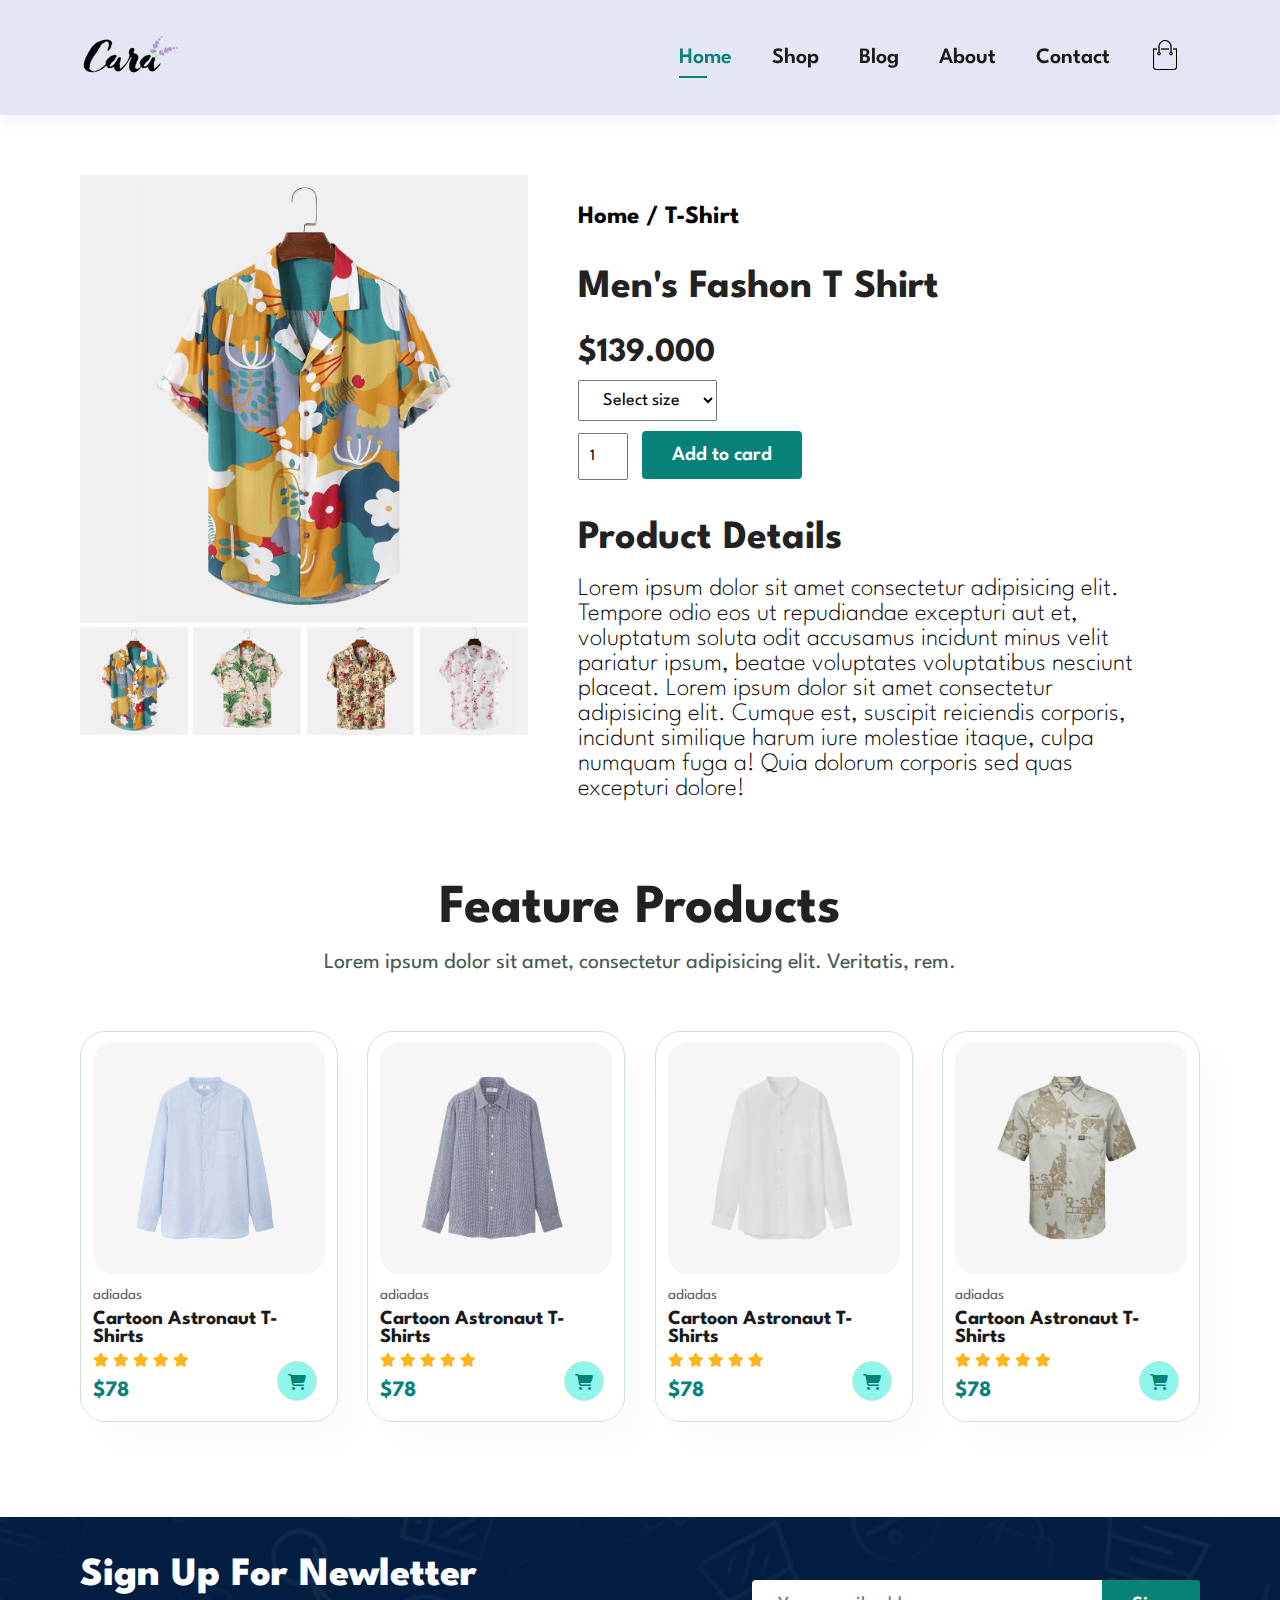
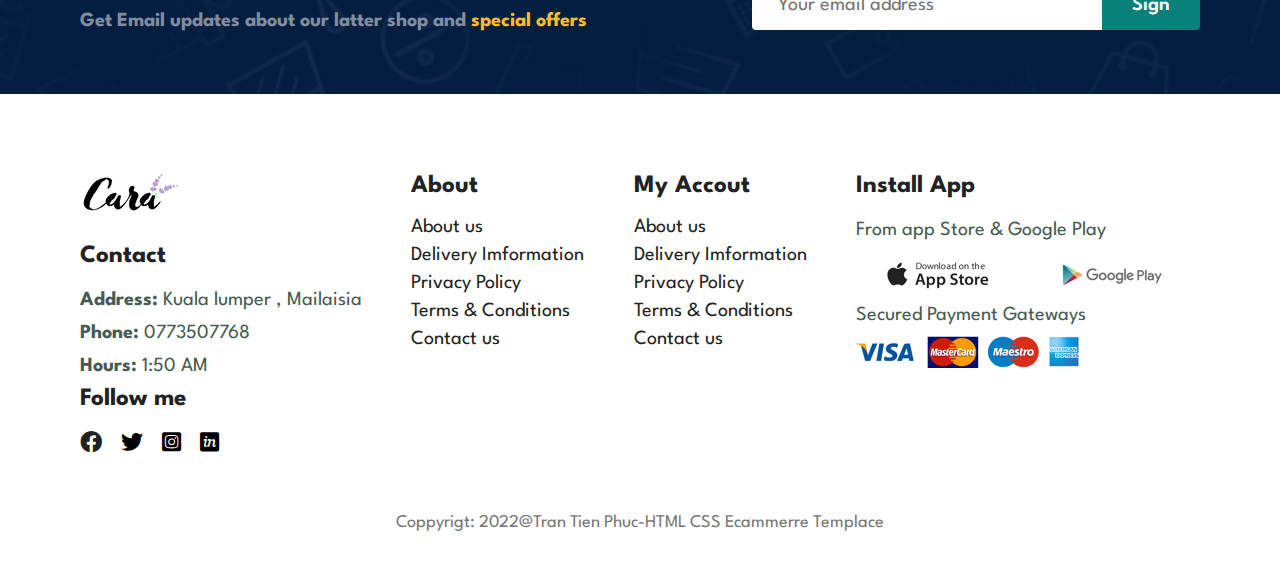
<file: sproduct.html>
<!DOCTYPE html>
<html lang="en">
<head>
    <meta charset="UTF-8">
    <meta http-equiv="X-UA-Compatible" content="IE=edge">
    <meta name="viewport" content="width=device-width, initial-scale=1.0">
    <link rel="stylesheet" href="./fontawesome-free-6.2.1-web/css/all.min.css">
    <link rel="stylesheet" href="css.css">
    <title>Website</title>
</head>
<body>
    <section id="header">
        <a href="#"><img src="./img/logo.png" alt="logo" class="logo"></a>
        <div>
            <ul class="navbar">
                <li><a class="active" href="home.html">Home</a></li>
                <li><a href="shop.html">Shop</a></li>
                <li><a href="blog.html">Blog</a></li>
                <li><a href="about.html">About</a></li>
                <li><a href="contact.html">Contact</a></li>
                <li><a href="cart.html"><img src="./img/cart.png" alt="" width="30px" height="30px"></a></li>
            </ul>
        </div>
    </section>
    <section id="prodetails" class="section-p1">
        <div class="single-pro-img">
            <img src="./img/products/f1.jpg" alt="" width="100%" id="Mainimg">
        <div class="small-img-group">
            <div class="small-img-col">
                <img src="./img/products/f1.jpg" alt="" width="100%" class="small-img">
            </div>
            <div class="small-img-col">
                <img src="./img/products/f2.jpg" alt="" width="100%" class="small-img">
            </div>
            <div class="small-img-col">
                <img src="./img/products/f3.jpg" alt="" width="100%" class="small-img">
            </div>
            <div class="small-img-col">
                <img src="./img/products/f4.jpg" alt="" width="100%" class="small-img">
            </div>
        </div>
        </div>
        <div class="single-pro-details">
            <h6>Home / T-Shirt</h6>
            <h4>Men's Fashon T Shirt</h4>
            <h2>$139.000</h2>
            <select>
                <option>Select size</option>
                <option>Select size</option>
                <option>Select size</option>
                <option>Select size</option>
                <option>Select size</option>
                <option>Select size</option>
            </select>
            <input type="number" value="1">
            <button class="normal">Add to card</button>
            <h4>Product Details</h4>
            <span>Lorem ipsum dolor sit amet consectetur adipisicing elit. Tempore odio eos ut repudiandae excepturi aut et, voluptatum soluta odit accusamus incidunt minus velit pariatur ipsum, beatae voluptates voluptatibus nesciunt placeat. Lorem ipsum dolor sit amet consectetur adipisicing elit. Cumque est, suscipit reiciendis corporis, incidunt similique harum iure molestiae itaque, culpa numquam fuga a! Quia dolorum corporis sed quas excepturi dolore!</span>
        </div>
    </section>
    <section id="product-1" class="section-p1">
        <h2>Feature Products</h2>
        <p>Lorem ipsum dolor sit amet, consectetur adipisicing elit. Veritatis, rem.</p>
        <div class="pro-container">
            <div class="pro">
                <img src="./img/products/n1.jpg" alt="">
               <div class="des">
                <span>adiadas</span>
                <h5>Cartoon Astronaut T-Shirts</h5>
                <div class="star">
                    <i class="fa-sharp fa-solid fa-star"></i>
                    <i class="fa-sharp fa-solid fa-star"></i>
                    <i class="fa-sharp fa-solid fa-star"></i>
                    <i class="fa-sharp fa-solid fa-star"></i>
                    <i class="fa-sharp fa-solid fa-star"></i>
                </div>
                <h4>$78</h4>
               </div>
                <a href="#"><i class="fa-sharp fa-solid fa-cart-shopping cart"></i></a>
            </div> 
            <div class="pro">
                <img src="./img/products/n2.jpg" alt="">
               <div class="des">
                <span>adiadas</span>
                <h5>Cartoon Astronaut T-Shirts</h5>
                <div class="star">
                    <i class="fa-sharp fa-solid fa-star"></i>
                    <i class="fa-sharp fa-solid fa-star"></i>
                    <i class="fa-sharp fa-solid fa-star"></i>
                    <i class="fa-sharp fa-solid fa-star"></i>
                    <i class="fa-sharp fa-solid fa-star"></i>
                </div>
                <h4>$78</h4>
               </div>
                <a href="#"><i class="fa-sharp fa-solid fa-cart-shopping cart"></i></a>
            </div>   
            <div class="pro">
                <img src="./img/products/n3.jpg" alt="">
               <div class="des">
                <span>adiadas</span>
                <h5>Cartoon Astronaut T-Shirts</h5>
                <div class="star">
                    <i class="fa-sharp fa-solid fa-star"></i>
                    <i class="fa-sharp fa-solid fa-star"></i>
                    <i class="fa-sharp fa-solid fa-star"></i>
                    <i class="fa-sharp fa-solid fa-star"></i>
                    <i class="fa-sharp fa-solid fa-star"></i>
                </div>
                <h4>$78</h4>
               </div>
                <a href="#"><i class="fa-sharp fa-solid fa-cart-shopping cart"></i></a>
            </div>   
            <div class="pro">
                <img src="./img/products/n4.jpg" alt="">
               <div class="des">
                <span>adiadas</span>
                <h5>Cartoon Astronaut T-Shirts</h5>
                <div class="star">
                    <i class="fa-sharp fa-solid fa-star"></i>
                    <i class="fa-sharp fa-solid fa-star"></i>
                    <i class="fa-sharp fa-solid fa-star"></i>
                    <i class="fa-sharp fa-solid fa-star"></i>
                    <i class="fa-sharp fa-solid fa-star"></i>
                </div>
                <h4>$78</h4>
               </div>
                <a href="#"><i class="fa-sharp fa-solid fa-cart-shopping cart"></i></a> 
        </div>
    </section>
    <section id="newletter" class="section-p1 section-m1">
        <div class="newtext">
            <h4>Sign Up For Newletter</h4>
            <p>Get Email updates about our latter shop and <span>special offers</span></p>
        </div>
        <div class="form">
            <input type="text" placeholder="Your email address">
            <button class="normal">Sign</button>
        </div>
    </section>
    <footer class="section-p1">
        <div class="col">
            <img src="./img/logo.png" alt="" class="logo">
            <h4>Contact</h4>
            <p class="footer-des"><strong>Address:</strong> Kuala lumper , Mailaisia</p>
            <p class="footer-des"><strong>Phone:</strong> 0773507768</p>
            <p class="footer-des"><strong>Hours:</strong> 1:50 AM</p>
            <div class="follow">
                <h4>Follow me</h4>
            <a href="https://www.facebook.com/Chongaythanhconggg/" target="_blank"><i class="fa-brands fa-facebook"></i></a>
            <i class="fa-brands fa-twitter"></i>
            <i class="fa-brands fa-square-instagram"></i>
            <i class="fa-brands fa-invision"></i>
            </div>
        </div>
        <div class="col">
            <h4>About</h4>
            <a href="">About us</a>
            <a href="">Delivery Imformation</a>
            <a href="">Privacy Policy</a>
            <a href="">Terms & Conditions</a>
            <a href="">Contact us</a>
        </div>
        <div class="col">
            <h4>My Accout</h4>
            <a href="">About us</a>
            <a href="">Delivery Imformation</a>
            <a href="">Privacy Policy</a>
            <a href="">Terms & Conditions</a>
            <a href="">Contact us</a>
        </div>
        <div class="col-install">
            <h4>Install App</h4>
            <p>From app Store & Google Play</p>
            <div class="row">
                <img src="./img/pay/app.jpg" alt="">
                <img src="./img/pay/play.jpg" alt="">
            </div>
            <p>Secured Payment Gateways</p>
            <img src="./img/pay/pay.png" alt="">
        </div>
    </footer>
    <div class="cop">Coppyrigt: 2022@Tran Tien Phuc-HTML CSS Ecammerre Templace</div>
    <script>
        var Mainimg = document.getElementById("Mainimg");
        var smallimg = document.getElementsByClassName("small-img");
        smallimg[0].onclick = function(){
            Mainimg.scr = smallimg[0].scr;
        }
        smallimg[1].onclick = function(){
            Mainimg.scr = smallimg[1].scr;
        }
        smallimg[2].onclick = function(){
            Mainimg.scr = smallimg[2].scr;
        }
        smallimg[3].onclick = function(){
            Mainimg.scr = smallimg[3].scr;
        }
    </script>
</body>
</html>
</file>
<file: css.css>
@import url('https://fonts.googleapis.com/css2?family=League+Spartan:wght@100;200;300;400;600;700&display=swap');
*{
    margin: 0;
    padding: 0;
    box-sizing: border-box;
    font-family: 'League Spartan', sans-serif;
}
h1{
    font-size: 65px;
    line-height: 64px;
    color: #222;
}
h2{
    font-size: 55px;
    line-height: 54px;
    color: #222;
}
h4{
    font-size: 25px;
    color: #222;
}
h6{
    font-size: 16px;
    font-weight: 700;
}
p{
    font-size: 22px;
    line-height: 25px;
    color: #465b52;
    margin: 15px 0 20px 0;
}
.section-p1{
    padding: 40px 80px;
}
.section-m1{
    margin: 40px 0;
}
body{
    width: 100%;
}
button.normal{
    font-size: 20px;
    font-weight: 600;
    padding: 15px 30px;
    color: #000;
    background-color: #fff;
    border-radius: 4px;
    cursor: pointer;
    border: none;
    outline: none;
    transition: 0.2s;
}
button.white{
    font-size: 14px;
    font-weight: 600;
    padding: 12px 35px;
    color: #fff;
    background-color: transparent;
    border-radius: 4px;
    cursor: pointer;
    border: 1px solid #fff;
    outline: none;
    transition: 0.2s;
}

#header{
    display: flex;
    justify-content: space-between;
    align-items: center;
    padding: 20px 80px;
    background-color: #e3e6f3;
    box-shadow: 0 5px 15px rgba(0,0,0,0.06);
    z-index: 999;
    position: sticky;
    top: 0;
    left: 0;
}
.navbar{
    list-style: none;
    display: flex;
    justify-content: center;
    align-items: center;
}
.navbar li{
    padding: 20px;
    position: relative;
}
.navbar li a{
    text-decoration: none;
    font-size: 22px;
    font-weight: 600;
    color: #1a1a1a;
    transition: 0.5s ease-in;
}
.navbar li a:hover{
    color: #088178;
}
.navbar li a:hover,
.navbar li a.active{
    color: #088178;
}
.navbar li a.active::after,
.navbar li a:hover::after{
    content: "";
    background: #088178;
    width:30% ;
    height: 2px;
    position: absolute;
    bottom: 10px;
    left: 20px;
}
#hero{
    background-image: url(./img/hero4.png);
    height: 90vh;
    width: 100%;
    background-size: cover;
    background-position: top 25% right 0;
    padding: 0 80px;
    display: flex;
    align-items: flex-start;
    justify-content: center;
    flex-direction: column;
}
#hero h4{
    padding-bottom: 15px;
}
#hero h1{
   color: #088178;
}
#hero button{
    background-image: url("./img/button.png");
    background-color: transparent;
    background-repeat: no-repeat;
    color: #088178;
    border: 0;
    padding: 14px 80px 14px 65px;
    font-size: 21px;
    font-weight: 600;
    cursor: pointer;
}
#feature .fe-box{
    width: 180px;
    text-align: center;
    padding: 25px 15px;
    box-shadow: 20px 20px 34px rgba(0,0,0,0.03);
    border: 1px solid #cce7d0;
    border-radius: 4px;
    margin: 15px 0;
    cursor: pointer;
}
#feature .fe-box:hover{
    box-shadow: 10px 10px 54px rgba(70,62,221,0.1);
    transform: translateY(-4px);
}
#feature .fe-box h6{
    display: inline-block;
    padding: 9px 8px 6px 8px;
    background-color: #fddde4;
    color: #088178;
    border-radius: 4px;
    line-height: 1;
}
#feature{
    display: flex;
    justify-content: space-between;
    align-items: center;
    flex-wrap: wrap;
}
#feature .fe-box:nth-child(2) h6{
    background-color: #cdebbc ;
}
#feature .fe-box:nth-child(3) h6{
    background-color: #d1e8f2 ;
}
#feature .fe-box:nth-child(4) h6{
    background-color: #cdd4f8 ;
}
#feature .fe-box:nth-child(5) h6{
    background-color: #f6dbf6 ;
}
#feature .fe-box:nth-child(6) h6{
    background-color: #fff2e5 ;
}
#product-1{
    text-align: center;
}
#product-1 .pro{
    width: 23%;
    min-width: 250px;
    padding: 10px 12px;
    border: 1px solid #cce7d0;
    border-radius: 25px;
    cursor: pointer;
    box-shadow: 20px 20px 30px rgba(0,0,0,0.02);
    margin: 15px 0;
    transition: 0.2s ease;
    position: relative;
}
#product-1 .pro:hover{
    box-shadow: 20px 20px 30px rgba(0,0,0,0.06);
}

#product-1 .pro img{
    width: 100%;
    border-radius: 20px;
}
#product-1 .pro .des{
    text-align: start;
    padding: 10px 0;
}
#product-1 .pro span{
    color: #606063;
    font-size: 15px;
}
#product-1 .pro h5{
    padding-top: 7px;
    color: #1a1a1a;
    font-size: 20px;
}
#product-1 .pro .des i{
    font-size: 14px;
    color: rgb(283, 181, 25);
    padding: 7px 0;
}
#product-1 .pro .des h4{
    padding-top: 7px;
    font-size: 22px;
    font-weight: 700;
    color: #088178;
}
#product-1 .pro .cart{
    width: 40px;
    height: 40px;
    color: #088178;
    line-height: 40px;
    border-radius: 50px;
    background-color: #8ef6ea;
    border: 1px solid #cce7d0;
    position: absolute;
    bottom: 20px;
    right: 20px;
}
#product-1 .pro-container{
    display: flex;
    justify-content: space-between;
    padding-top: 20px;
    flex-wrap: wrap;
}
#banner{
    text-align: center;
    display: flex;
    justify-content: center;
    align-items: center;
    flex-direction: column;
    background-image: url(./img/banner/b2.jpg);
    width: 100%;
    height: 40vh;
    background-size: cover;
    background-position: center;
}
#banner h2{
    color: #fff;
    padding: 18px 0;
}
#banner h2 span{
    color: red;
}
#banner h4{
    color: #fff;
    font-size: 22px;
}
#banner button:hover{
    background-color: #088178;
    color: #fff;
}
#sm-banner .banner-box{
    display: flex;
    justify-content: center;
    align-items: flex-start;
    flex-direction: column;
    background-image: url(./img/banner/b17.jpg);
    min-width: 580px;
    height: 50vh;
    background-size: cover;
    background-position: center;
    padding: 20px;
}
#sm-banner .banner-box-2{
    background-image: url(./img/banner/b10.jpg);
}
#sm-banner {
    display: flex;
    justify-content: space-around;
    flex-wrap: wrap;
}
#sm-banner h4{
    color: #fff;
    font-size: 22px;
    font-weight: 300;
}
#sm-banner h2{
    color: #fff;
    font-size: 50px;
    font-weight: 700;
}
#sm-banner span{
    color: #fff;
    font-size: 18px;
    font-weight: 500;
    padding-bottom: 15px;
}
#sm-banner .banner-box:hover button{
    background-color: #088178;
    border: 1px solid #088178;
}
#banner3 .banner-box{
    display: flex;
    justify-content: center;
    align-items: flex-start;
    flex-direction: column;
    background-image: url(./img/banner/b7.jpg);
    min-width: 30%;
    height: 30vh;
    background-size: cover;
    background-position: center;
    padding: 20px;
    margin-bottom: 20px;
}
#banner3 .banner-box.banner-box3{
    background-image: url(./img/banner/b4.jpg);
}
#banner3 .banner-box.banner-box4{
    background-image: url(./img/banner/b18.jpg);
}
#banner3 h2{
    color: #fff;
    font-weight: 900;
    font-size: 40px;
}
#banner3 h3{
    color: #ec554e;
    font-weight: 800;
    font-size: 25px;
}
#banner3{
    display: flex;
    justify-content: space-between;
    align-items: center;
    flex-wrap: wrap;
    padding: 0 80px;
}
#newletter{
    display: flex;
    justify-content: space-between;
    align-items: center;
    flex-wrap: wrap;
    background-image: url("./img/banner/b14.png");
    background-repeat: no-repeat;
    background-position: 20% 30%;
    background-size: cover;
    background-color: #041e42;
}
#newletter h4{
    font-size: 40px ;
    font-weight: 800;
    color: #fff;
}
#newletter p{
    font-size: 20px ;
    font-weight: 700;
    color: #818ea0;
}
#newletter p span{
    color: #ffbd27;
}
#newletter input{
    height:3.125rem;
    padding: 0 1.25em;
    font-size: 20px;
    width: 100%;
    border: 1px solid transparent;
    border-radius: 4px;
    border-top-right-radius: 0;
    border-bottom-right-radius: 0;
    outline: none;
}
#newletter button{
  background: #088178;
  color: #fff;
  border-top-left-radius: 0;
  border-bottom-left-radius: 0;
}
#newletter .form{
    display: flex;
    width: 40%;
}
footer{
    display: flex;
    justify-content: space-between;
    flex-wrap: wrap;
}
footer .col{
    display: flex;
    flex-direction: column;
    align-items: flex-start;
    margin-bottom: 20px;
}
footer .logo{
    margin-bottom: 30px;
}
footer h4{
    font-size: 25px;
    padding-bottom: 20px;
}
footer p{
    font-size: 20px;
    margin: 0 0 8px 0;
}
footer a{
    font-size: 20px;
    margin-bottom: 10px;
    text-decoration: none;
    color: #222;
}
footer .col i{
    margin-right: 15px;
    font-size: 22px;
}
.cop{
    font-size: 18px;
    text-align: center;
    color: #777;
    margin-bottom: 30px;
}
#page-header{
    background-image: url(./img/banner/b1.jpg);
    width: 100%;
    height: 30vh;
    display: flex;
    justify-content: center;
    align-items: center;
    flex-direction: column;
    padding: 14px;
}
#page-header h2,#page-header p{
    color: #fff;
}
#pagination{
    text-align: center;
}
#pagination a{
    text-decoration: none;
    background-color: #088178;
    padding: 15px 20px;
    color: #fff;
    font-weight: 600;
    border-radius: 4px;
}
#prodetails .single-pro-img{
    width: 40%;
    margin-right: 50px;
}
.small-img-group{
    display: flex;
    justify-content: space-between;
}
.small-img-col{
    flex-basis: 24%;
    cursor: pointer;
}
#prodetails{
    display: flex;
    margin-top: 20px;
}
#prodetails .single-pro-details{
    width: 50%;
    padding-top: 30px;
}
#prodetails .single-pro-details h4{
    padding: 40px 0 20px 0;
    font-size: 40px;
}
#prodetails .single-pro-details h6{
    font-size: 25px;
}
#prodetails .single-pro-details h2{
    font-size: 34px;
}
#prodetails .single-pro-details select{
    display: block;
    padding: 10px 20px;
    font-size: 18px;
    margin-bottom: 10px;
}
#prodetails .single-pro-details input{
    width: 50px;
    height: 47px;
    padding-left: 10px;
    font-size: 16px;
    margin-right: 10px;
}
#prodetails .single-pro-details input:focus{
    outline: none;
}
#prodetails .single-pro-details button{
    background-color: #088178;
    color: #fff;
}
#prodetails .single-pro-details span{
    line-height: 25px;
    font-size: 25px;
    font-weight: 200;
}
.like{
    position: absolute;
    top: 10px;
    left: -4px;
    font-size: 18px;
    color: #fff;
    background-color: red;
    border-radius: 5px;
}
#page-header.blog-header{
    background-image: url(./img/banner/b19.jpg);
}
#blog{
    padding: 150px 150px 0 150px;
}
#blog .blog-box{
    display: flex;
    justify-content: space-between;
    align-items: center;
    width: 100%;
    position: relative;
    padding-bottom: 90px;
}
#blog .blog-img{
    width: 70%;
    margin-right: 40px;
}
#blog .blog-img img{
    width: 100%;
    height: 300px;
    object-fit: cover;
}
#blog .blog-details a{
    text-decoration: none;
    font-size: 14px;
    color: #000;
    font-weight: 700;
    position: relative;
}
#blog .blog-details a::after{
   content: "";
   width: 50px;
   height: 1px;
   background-color: #000;
   position: absolute;
   top: 4px;
   right:-60px ;
   transition: 0.3s;
}
#blog .blog-details a:hover{
    color: #088178;
 }
 #blog .blog-details a:hover::after{
    background-color: #088178;
 }
 #blog .blog-box h1{
    position: absolute;
    top: -40px;
    left: 0;
    font-size: 70px;
    font-weight: 700;
    color: #c9cbce;
    z-index: -9;
 }
 #page-header.about-header{
    background-image: url(./img/about/banner.png) ;
 }
 #about-head img{
    width: 50%;
 }
 #about-head{
    display: flex;
    align-items: center;
 }
 #about-head div{
    padding-left: 40px;
 }
 #about-app{
    text-align: center;
 }
 #about-app .video{
    width: 70%;
    height: 100%;
    margin: 30px auto 0 auto;
 }
 #about-app .video video{
    width: 100%;
    height: 100%;
    border-radius: 20px;
 }
 #contact-details{
    display: flex;
    justify-content: space-between;
    align-items: center;
 }
 #contact-details .details {
    width: 40%;
 }
 #contact-details .details li{
    list-style: none;
    display: flex;
    align-items: center;
 }
 #contact-details .details  p{
    margin-left: 10px;
 }
 #contact-details .details span {
    font-size: 20px;
 } 
 #contact-details .details h2,
 #form-details form h2 {
    font-size: 26px;
    line-height: 36px;
    padding: 20px 0;
 } 
 #contact-details .details h3 {
    font-size: 20px;
    padding-bottom: 15px;
 }
 #contact-details .map{
    width: 55%;
    height: 400px;
 }
 #contact-details .map iframe{
    width: 100%;
    height: 100%;
 }
 #form-details form{
    width: 65%;
    display: flex;
    flex-direction: column;
    align-items: flex-start;
 }
 #form-details form input,
 #form-details form textarea{
    width: 100%;
    padding: 12px 15px;
    outline: none;
    margin-bottom: 20px;
    border: 1px solid #e1e1e1;
    font-size: 22px;
 }
 #form-details form button{
    background-color: #088178;
    color: #fff;
 }
 #form-details{
    display: flex;
    justify-content: space-between;
    align-items: center;
    padding: 80px;
    margin: 30px;
    border: 1px solid #e1e1e1;
 }
 #form-details .people div{
    padding-bottom: 25px;
 }
 #form-details .people div img{
    width: 65px;
    height: 65px;
    object-fit: cover;
    margin-right: 15px;
 }
 #form-details .people div p{
    margin: 0;
    font-size: 18px;
    line-height: 25px;
 }
</file>
